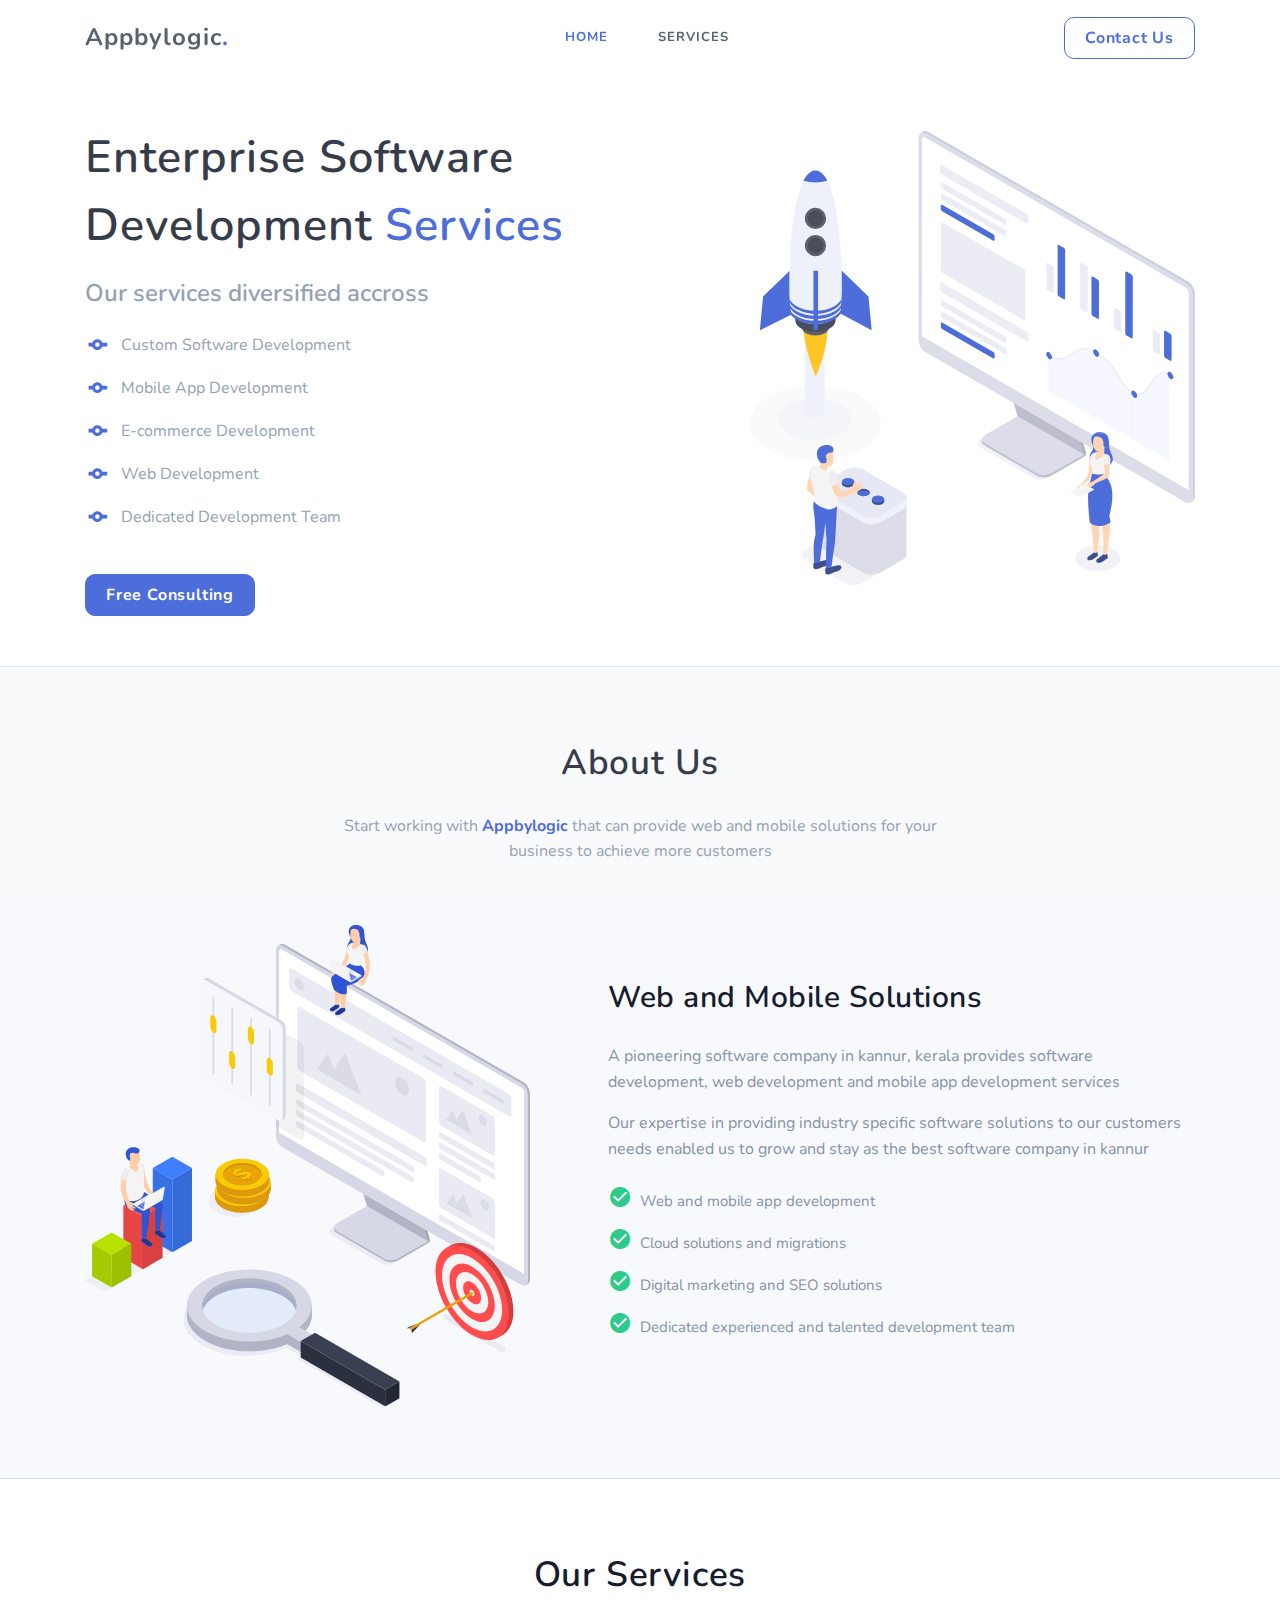
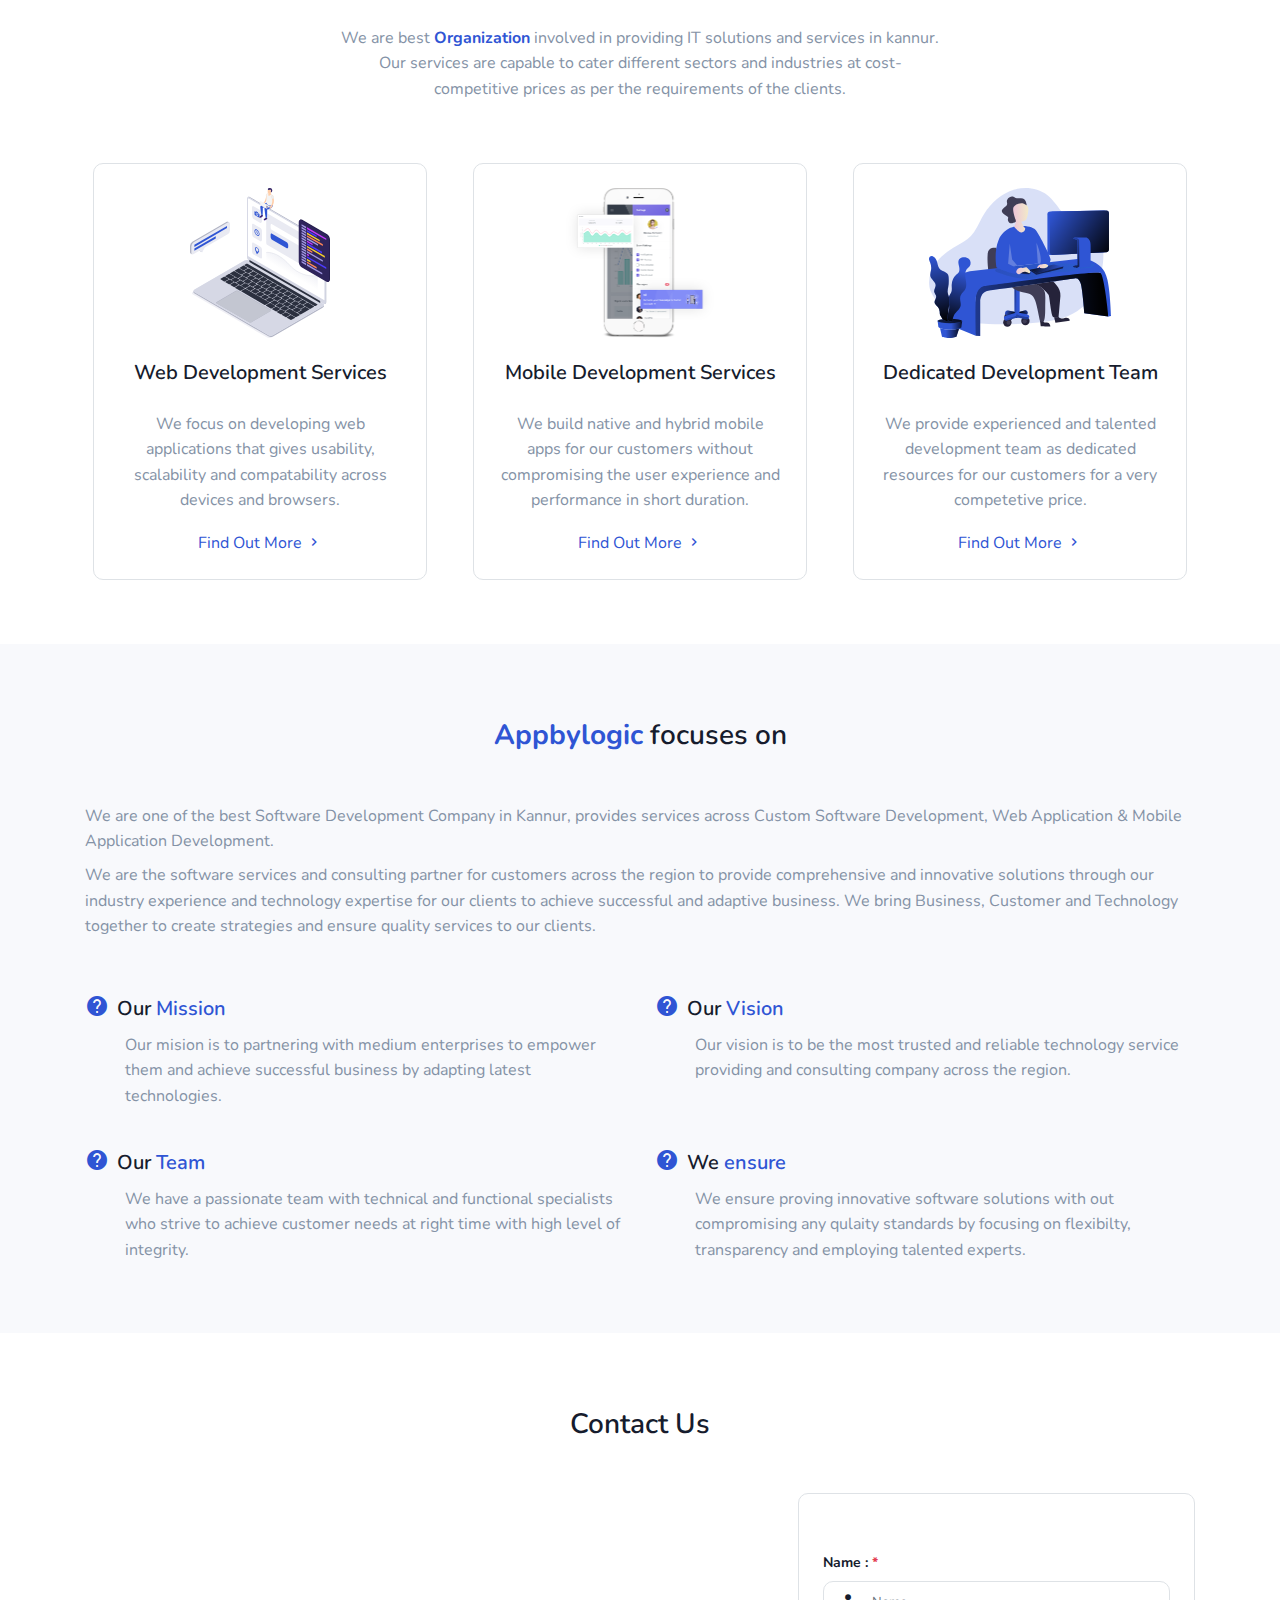
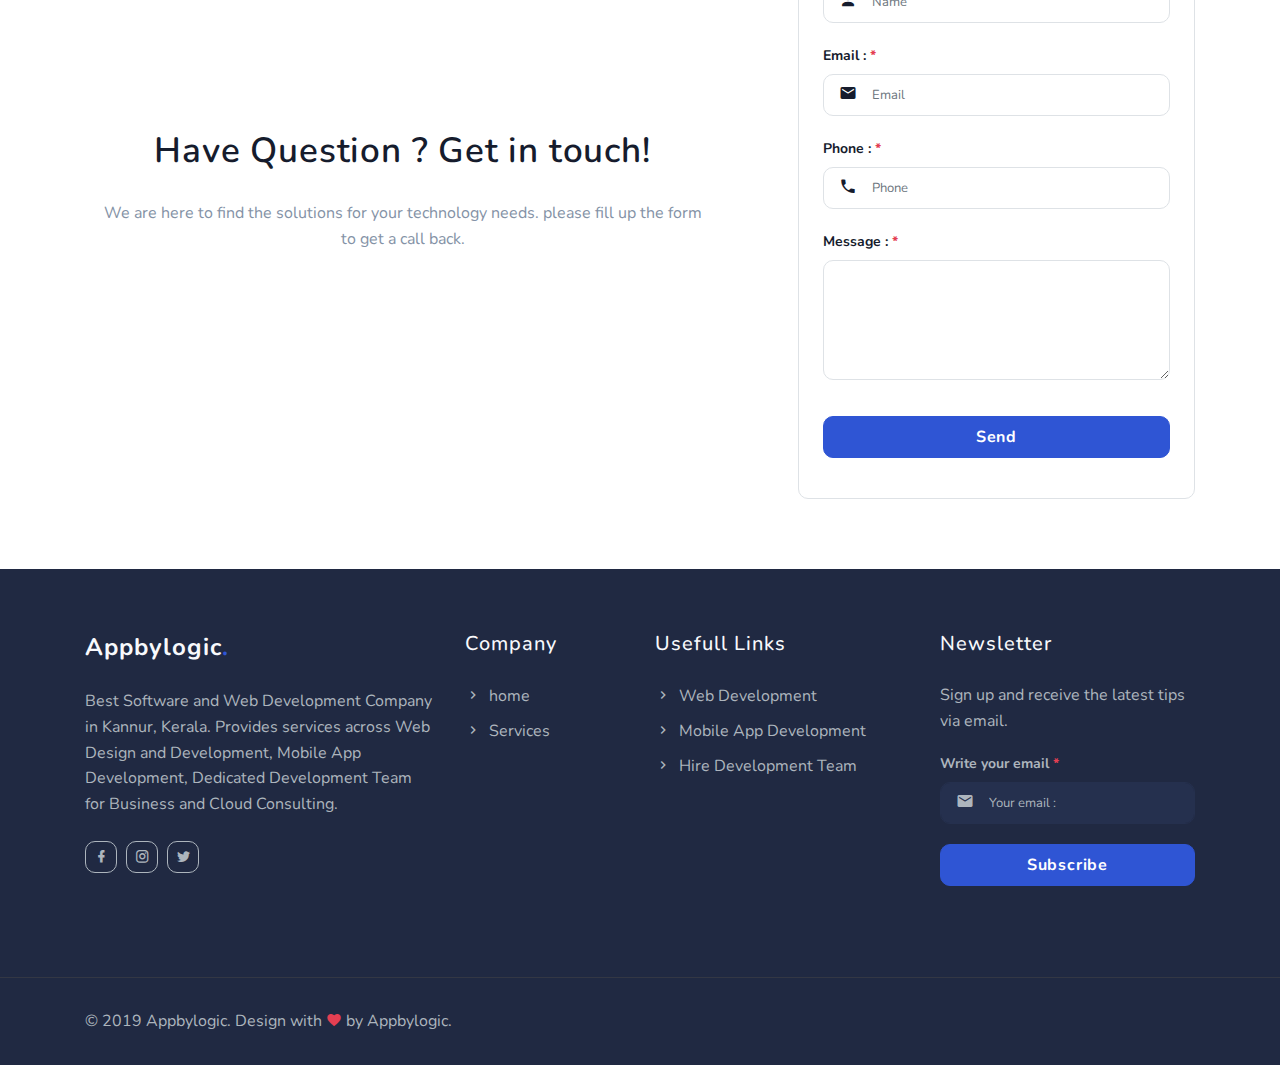
<file: index.html>
<!DOCTYPE html>
    <html lang="en">

<head>
        <meta charset="utf-8" />
        <title>Software company in Kannur, kerala | Web desiging company in kannur, kerala | Appbylogic</title>
        <meta name="viewport" content="width=device-width, initial-scale=1.0">
        <meta name="description" content="Appbylogic is the best Software company in kannur, kerala | Best Web desiging company in kannur, kerala | Provides Web and Mobile App development services in kannur, kerala" />
        <meta name="keywords" content="Software company in kannur kerala, Web desiging company in kannur kerala, Mobile App development in kannur kerala, website designing in kannur" />
        <meta content="Appbylogic" name="Appbylogic" />
        <!-- favicon -->
        <link rel="shortcut icon" href="images/favicon.ico">
        <!-- Bootstrap -->
        <link href="css/bootstrap.min.css" rel="stylesheet" type="text/css" />
        <!-- Icons -->
        <link href="css/materialdesignicons.min.css" rel="stylesheet" type="text/css" />
        <!-- Slider -->                 
        <!-- Main css --> 
        <link href="css/style.css" rel="stylesheet" type="text/css" />

    </head>

    <body>
        <!-- Loader -->
        <div id="preloader">
            <div id="status">
                <div class="spinner">
                    <div class="double-bounce1"></div>
                    <div class="double-bounce2"></div>
                </div>
            </div>
        </div>
        <!-- Loader -->
        
        <!-- Navbar STart -->
        <header id="topnav" class="defaultscroll sticky">
            <div class="container">
                <!-- Logo container-->
                <div>
                    <a class="logo" href="index.html">Appbylogic<span class="text-primary">.</span></a>
                </div>                 
                <div class="buy-button">
                    <a href="javascript:;" target="_blank" class="btn btn-primary-outline contact-btn">Contact Us</a>
                </div><!--end login button-->
                <!-- End Logo container-->
                <div class="menu-extras">
                    <div class="menu-item">
                        <!-- Mobile menu toggle-->
                        <a class="navbar-toggle">
                            <div class="lines">
                                <span></span>
                                <span></span>
                                <span></span>
                            </div>
                        </a>
                        <!-- End mobile menu toggle-->
                    </div>
                </div>
        
                <div id="navigation">
                    <!-- Navigation Menu-->   
                    <ul class="navigation-menu">
                        <li class="active"><a href="index.html">Home</a></li>
                        <li><a href="software-company-in-kannur.html">Services</a></li>
                        <!-- <li><a href="academy.html">Academy</a></li> -->
                    </ul><!--end navigation menu-->
                </div><!--end navigation-->
            </div><!--end container-->
        </header><!--end header-->
        <!-- Navbar End -->
        
        <!-- Hero Start -->
        <section class="bg-half-170 border-bottom" id="home">
            <div class="home-center">
                <div class="home-desc-center">
                    <div class="container">
                        <div class="row align-items-center">
                            <div class="col-lg-7 col-md-7">
                                <div class="title-heading mt-4">
                                    <h1 class="heading mb-3">Enterprise Software Development<span class="text-primary"> Services</span> </h1>
                                    <p class="h4 text-muted">Our services diversified accross </p>
                                    <ul class="text-muted list-unstyled">
                                    	<li><i class="mdi mdi-music-note-whole text-primary h3 mr-2"></i>Custom Software Development</li>
                                        <li><i class="mdi mdi-music-note-whole text-primary h3 mr-2"></i>Mobile App Development</li>
                                        <li><i class="mdi mdi-music-note-whole text-primary h3 mr-2"></i>E-commerce Development</li>
                                        <li><i class="mdi mdi-music-note-whole text-primary h3 mr-2"></i>Web Development</li>
                                        <li><i class="mdi mdi-music-note-whole text-primary h3 mr-2"></i>Dedicated Development Team</li>
                                    </ul>
                                    <div class="mt-4 pt-2">
                                        <a href="javascript:void(0)" class="btn btn-primary mt-2 mr-2 contact-btn">Free Consulting</a>
                                    </div>
                                </div>
                            </div><!--end col-->

                            <div class="col-lg-5 col-md-5 mt-4 pt-2 mt-sm-0 pt-sm-0">
                                <img src="images/illustrator/Startup_SVG.svg" alt="">
                            </div><!--end col-->
                        </div><!--end row-->
                    </div><!--end container--> 
                </div><!--end home desc center-->
            </div><!--end home center-->
        </section><!--end section-->
        <!-- Hero End -->

        <!-- How It Work Start -->
        <section class="section bg-light border-bottom">
            <div class="container">
                <div class="row justify-content-center">
                    <div class="col-12 text-center">
                        <div class="section-title mb-60">
                            <h4 class="main-title mb-4">About Us</h4>
                            <p class="text-muted para-desc mb-0 mx-auto">Start working with <span class="text-primary font-weight-bold">Appbylogic</span> that can provide web and mobile solutions for your business to achieve more customers</p>
                        </div>
                    </div><!--end col-->
                </div><!--end row-->

                <div class="row align-items-center">
                    <div class="col-lg-5 col-md-6">
                        <img src="images/illustrator/SEO_SVG.svg" alt="">
                    </div><!--end col-->

                    <div class="col-lg-7 col-md-6 mt-4 mt-sm-0 pt-2 pt-sm-0">
                        <div class="section-title ml-lg-5">
                            <h4 class="title mb-4">Web and Mobile Solutions</h4>
                            <p class="text-muted">A pioneering software company in kannur, kerala provides software development, web development and mobile app development services</p>
                            <p class="text-muted">Our expertise in providing industry specific software solutions to our customers needs enabled us to grow and stay as the best software company in kannur</p>
                            <ul class="list-unstyled feature-list text-muted">
                                <li><i class="mdi mdi-checkbox-marked-circle text-success h4 mr-2"></i>Web and mobile app development</li>
                                <li><i class="mdi mdi-checkbox-marked-circle text-success h4 mr-2"></i>Cloud solutions and migrations</li>
                                <li><i class="mdi mdi-checkbox-marked-circle text-success h4 mr-2"></i>Digital marketing and SEO solutions</li>
                                <li><i class="mdi mdi-checkbox-marked-circle text-success h4 mr-2"></i>Dedicated experienced and talented development team</li>
                            </ul>
<!--                             <a href="javascript:void(0)" class="mt-3 text-primary">Find Out More <i class="mdi mdi-chevron-right"></i></a> -->
                        </div>
                    </div><!--end col-->
                </div><!--end row-->
            </div><!--end container-->
        </section><!--end section-->
        <!-- How It Work End -->

        <!-- Testi Start -->
        <section class="section pb-0">
            <div class="container">
                <div class="row justify-content-center">
                    <div class="col-12 text-center">
                        <div class="section-title mb-60">
                            <h4 class="main-title mb-4">Our Services</h4>
                            <p class="text-muted para-desc mx-auto mb-0">We are best<span class="text-primary font-weight-bold"> Organization </span> involved in providing IT solutions and services in kannur. Our services are capable to cater different sectors and industries at cost-competitive prices as per the requirements of the clients.</p>
                        </div>
                    </div><!--end col-->
                </div><!--end row-->

                <div class="row our-services">
                    <div class="col-md-4 mb-3">
                        <div class="customer-testi mr-2 ml-2 text-center p-4 rounded border">
                            <img src="images/app_development.svg" alt="Web development in kannur">
                            <h5>Web Development Services</h5>
                            <p class="text-muted mt-4">We focus on developing web applications that gives usability, scalability and compatability across devices and browsers.</p>
                            <a href="javascript:void(0)" class="mt-3 text-primary">Find Out More <i class="mdi mdi-chevron-right"></i></a>
                        </div>
                    </div>
                    <div class="col-md-4 mb-3">
                        <div class="customer-testi mr-2 ml-2 text-center p-4 rounded border">
                            <img src="images/mobile_development.png" alt="Mobile app development in kannur">
                            <h5>Mobile Development Services</h5>
                            <p class="text-muted mt-4">We build native and hybrid mobile apps for our customers without compromising the user experience and performance in short duration.</p>
                            <a href="javascript:void(0)" class="mt-3 text-primary">Find Out More <i class="mdi mdi-chevron-right"></i></a>
                        </div>
                    </div>
                    <div class="col-md-4 mb-3">
                        <div class="customer-testi mr-2 ml-2 text-center p-4 rounded border">
                            <img src="images/team.svg" alt="Software team in kannur">
                            <h5>Dedicated Development Team</h5>
                            <p class="text-muted mt-4">We provide experienced and talented development team as dedicated resources for our customers for a very competetive price.</p>
                            <a href="javascript:void(0)" class="mt-3 text-primary">Find Out More <i class="mdi mdi-chevron-right"></i></a>
                        </div>
                    </div><!--end col-->
                </div><!--end row-->
            </div><!--end container-->
        </section><!--end section-->
        <!-- Testi End -->

        <!-- FAQ n Contact Start -->
        <section class="section mt-5 bg-light">
            <div class="container">
                <h3 class="main-title mb-5 text-center"><span class="text-primary font-weight-bold">Appbylogic</span> focuses on</h3>
                <p class="text-muted mb-2">We are one of the best Software Development Company in Kannur, provides services across Custom Software Development, Web Application & Mobile Application Development.</p>
                <p class="text-muted mb-5">We are the software services and consulting partner for customers across the region to provide comprehensive and innovative solutions through our industry experience and technology expertise for our clients to achieve successful and adaptive business. We bring Business, Customer and Technology together to create strategies and ensure quality services to our clients.</p>
                <div class="row">
                    <div class="col-md-6 col-12">
                        <div class="faq-container">
                            <h4 class="question"><i class="mdi mdi-help-circle text-primary mr-2 h4"></i>Our <span class="text-primary">Mission</span></h4>
                            <p class="answer text-muted ml-lg-4 pl-lg-3 mb-0">Our mision is to partnering with medium enterprises to empower them and achieve successful business by adapting latest technologies.</p>
                        </div>
                    </div><!--end col-->
                    
                    <div class="col-md-6 col-12 mt-4 mt-sm-0 pt-2 pt-sm-0">
                        <div class="faq-container">
                            <h4 class="question"><i class="mdi mdi-help-circle text-primary mr-2 h4"></i>Our <span class="text-primary">Vision</span></h4>
                            <p class="answer text-muted ml-lg-4 pl-lg-3 mb-0">Our vision is to be the most trusted and reliable technology service providing and consulting company across the region.</p>
                        </div>
                    </div><!--end col-->
                    
                    <div class="col-md-6 col-12 mt-4 pt-2">
                        <div class="faq-container">
                            <h4 class="question"><i class="mdi mdi-help-circle text-primary mr-2 h4"></i>Our <span class="text-primary">Team</span></h4>
                            <p class="answer text-muted ml-lg-4 pl-lg-3 mb-0">We have a passionate team with technical and functional specialists who strive to achieve customer needs at right time with high level of integrity.</p>
                        </div>
                    </div><!--end col-->
                    
                    <div class="col-md-6 col-12 mt-4 pt-2">
                        <div class="faq-container">
                            <h4 class="question"><i class="mdi mdi-help-circle text-primary mr-2 h4"></i>We <span class="text-primary">ensure</span></h4>
                            <p class="answer text-muted ml-lg-4 pl-lg-3 mb-0">We ensure proving innovative software solutions with out compromising any qulaity standards by focusing on flexibilty, transparency and employing talented experts.</p>
                        </div>
                    </div><!--end col-->
                </div><!--end row-->
            </div><!--end container-->
        </section><!--end section-->
        <!-- FAQ n Contact End -->

        <section class="section" id="contact-form-section">
            <div class="container mt-60">
                <h3 class="main-title mb-5 text-center">Contact Us</h3>
                <div class="row align-items-center">
                    <div class="col-lg-7 col-md-6 order-2 order-md-1 mt-4 mt-sm-0 pt-2 pt-sm-0">
                        <div class="col-12 text-center">
                        <div class="section-title">
                            <h4 class="main-title mb-4">Have Question ? Get in touch!</h4>
                            <p class="text-muted para-desc mx-auto">We are here to find the solutions for your technology needs. please fill up the form to get a call back.</p>
                        </div>
                    </div><!--end col-->
                    </div><!--end col-->

                    <div class="col-lg-5 col-md-6 order-1 order-md-2">
                        <div class="p-4 rounded bg-white feature-form border ml-lg-5">

                            <div class="content mt-4 pt-2">
                                <form action="#" method="post" name="contact-form" id="contact-form">
                                    <div class="row">
                                        <div class="col-lg-12">
                                            <div class="form-group position-relative">
                                                <label>Name : <span class="text-danger">*</span></label>
                                                <i class="mdi mdi-account ml-3 icons"></i>
                                                <input type="text" class="form-control pl-5" placeholder="Name" name="name" required="">
                                            </div>
                                        </div><!--end col-->

                                        <div class="col-lg-12">
                                            <div class="form-group position-relative">
                                                <label>Email : <span class="text-danger">*</span></label>
                                                <i class="mdi mdi-email ml-3 icons"></i>
                                                <input type="email" class="form-control pl-5" placeholder="Email" name="email" required="">
                                            </div>
                                        </div><!--end col-->

                                        <div class="col-lg-12">
                                            <div class="form-group position-relative">
                                                <label>Phone : <span class="text-danger">*</span></label>
                                                <i class="mdi mdi-phone ml-3 icons"></i>
                                                <input type="text" class="form-control pl-5" placeholder="Phone" name="phone" required="">
                                            </div>
                                        </div><!--end col-->

                                        <div class="col-lg-12">
                                            <div class="form-group position-relative">
                                                <label>Message : <span class="text-danger">*</span></label>
                                                <textarea class="form-control" name="message" required=""></textarea>
                                            </div>
                                        </div><!--end col-->

                                        <div class="col-lg-12 mt-3 mb-0">
                                            <button class="btn btn-primary w-100" name="contact-submit-btn" type="submit" id="contact-submit-btn"> Send</button>
                                            <p id="form-send-message" class="mt-2 text-primary text-center"></p>
                                        </div><!--end col-->
                                    </div>
                                </form>                                    
                            </div>
                        </div>
                    </div><!--end col-->
                </div><!--end row-->
            </div><!--end container-->
        </section>

        <!-- Footer Start -->
        <footer class="footer">
            <div class="container">
                <div class="row">
                    <div class="col-lg-4 col-12 mb-0 mb-md-4 pb-0 pb-md-2">
                        <a class="logo-footer" href="#">Appbylogic<span class="text-primary">.</span></a>
                        <p class="mt-4">Best Software and Web Development Company in Kannur, Kerala. Provides services across Web Design and Development, Mobile App Development, Dedicated Development Team for Business and Cloud Consulting.</p>
                        <ul class="list-unstyled social-icon social mb-0 mt-4">
                            <li class="list-inline-item"><a href="javascript:void(0)" class="rounded"><i class="mdi mdi-facebook" title="Facebook"></i></a></li>
                            <li class="list-inline-item"><a href="javascript:void(0)" class="rounded"><i class="mdi mdi-instagram" title="Instagram"></i></a></li>
                            <li class="list-inline-item"><a href="javascript:void(0)" class="rounded"><i class="mdi mdi-twitter" title="Twitter"></i></a></li>
                        </ul><!--end icon-->
                    </div><!--end col-->
                    
                    <div class="col-lg-2 col-md-4 col-12 mt-4 mt-sm-0 pt-2 pt-sm-0">
                        <h4 class="text-light footer-head">Company</h4>
                        <ul class="list-unstyled footer-list mt-4">
                            <li><a href="index.html" class="text-foot"><i class="mdi mdi-chevron-right mr-1"></i> home</a></li>
                            <li><a href="services.html" class="text-foot"><i class="mdi mdi-chevron-right mr-1"></i> Services</a></li>
                            <!-- <li><a href="services.html" class="text-foot"><i class="mdi mdi-chevron-right mr-1"></i> Academy</a></li> -->
                        </ul>
                    </div><!--end col-->
                    
                    <div class="col-lg-3 col-md-4 col-12 mt-4 mt-sm-0 pt-2 pt-sm-0">
                        <h4 class="text-light footer-head">Usefull Links</h4>
                        <ul class="list-unstyled footer-list mt-4">
                            <li><a href="services.html" class="text-foot"><i class="mdi mdi-chevron-right mr-1"></i> Web Development</a></li>
                            <li><a href="services.html" class="text-foot"><i class="mdi mdi-chevron-right mr-1"></i> Mobile App Development</a></li>
                            <li><a href="services.html" class="text-foot"><i class="mdi mdi-chevron-right mr-1"></i> Hire Development Team</a></li>
                        </ul>
                    </div><!--end col-->

                    <div class="col-lg-3 col-md-4 col-12 mt-4 mt-sm-0 pt-2 pt-sm-0">
                        <h4 class="text-light footer-head">Newsletter</h4>
                        <p class="mt-4">Sign up and receive the latest tips via email.</p>
                        <form>
                            <div class="row">
                                <div class="col-lg-12">
                                    <div class="foot-subscribe form-group position-relative">
                                        <label>Write your email <span class="text-danger">*</span></label>
                                        <i class="mdi mdi-email ml-3 icons"></i>
                                        <input type="email" name="email" id="emailsubscribe" class="form-control pl-5 rounded" placeholder="Your email : " required>
                                    </div>
                                </div>
                                <div class="col-lg-12">
                                    <input type="submit" id="submitsubscribe" name="send" class="btn btn-primary w-100" value="Subscribe">
                                </div>
                            </div>
                        </form>
                    </div><!--end col-->
                </div><!--end row-->
            </div><!--end container-->
        </footer><!--end footer-->
        <hr>
        <footer class="footer footer-bar">
            <div class="container text-center">
                <div class="row align-items-center">
                    <div class="col-sm-6">
                        <div class="text-sm-left">
                            <p class="mb-0">© 2019 Appbylogic. Design with <i class="mdi mdi-heart text-danger"></i> by Appbylogic.</p>
                        </div>
                    </div>
                </div>
            </div><!--end container-->
        </footer><!--end footer-->
        <!-- Footer End -->

        <!-- Back to top -->
        <a href="#" class="back-to-top rounded text-center" id="back-to-top"> 
            <i class="mdi mdi-chevron-up d-block"> </i> 
        </a>
        <!-- Back to top -->

        <!-- javascript -->
        <script src="js/jquery.min.js"></script>
        <script src="js/bootstrap.bundle.min.js"></script>
        <script src="js/app.js"></script>
    </body>
</html>
</file>
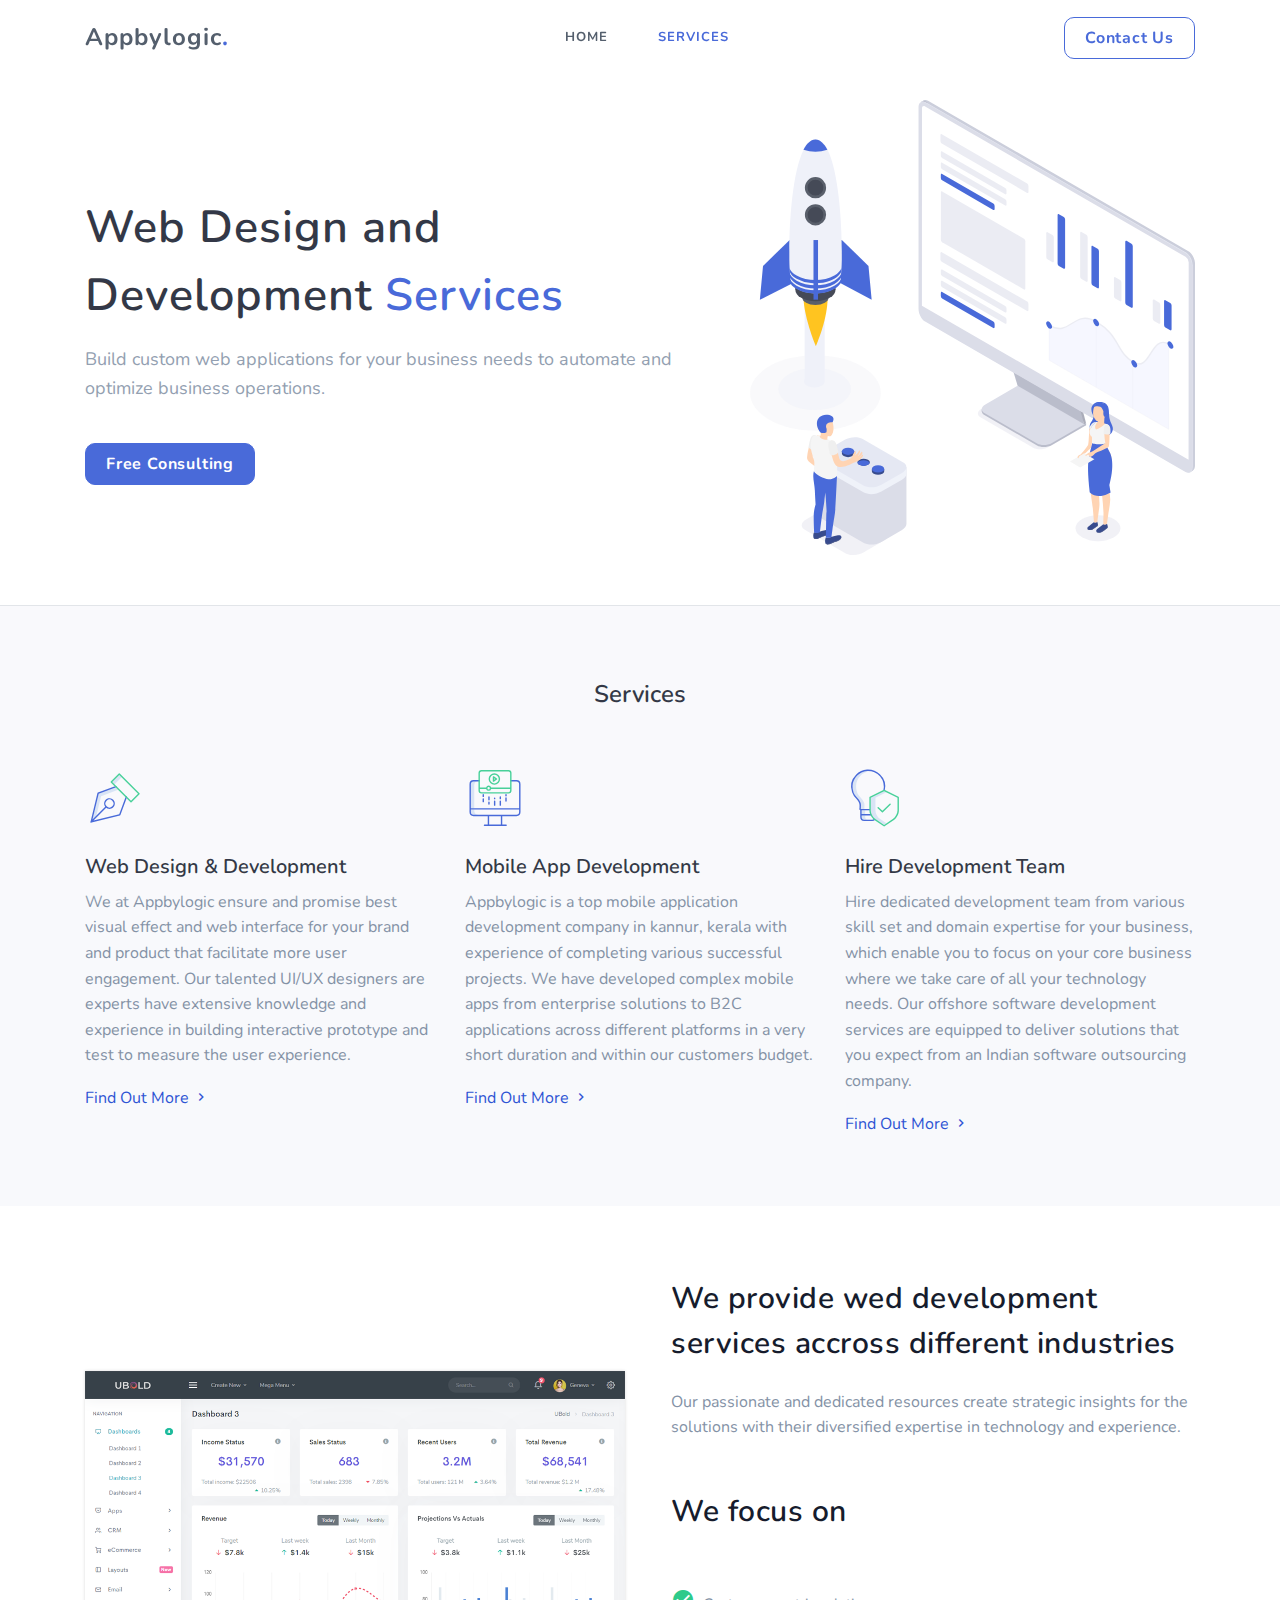
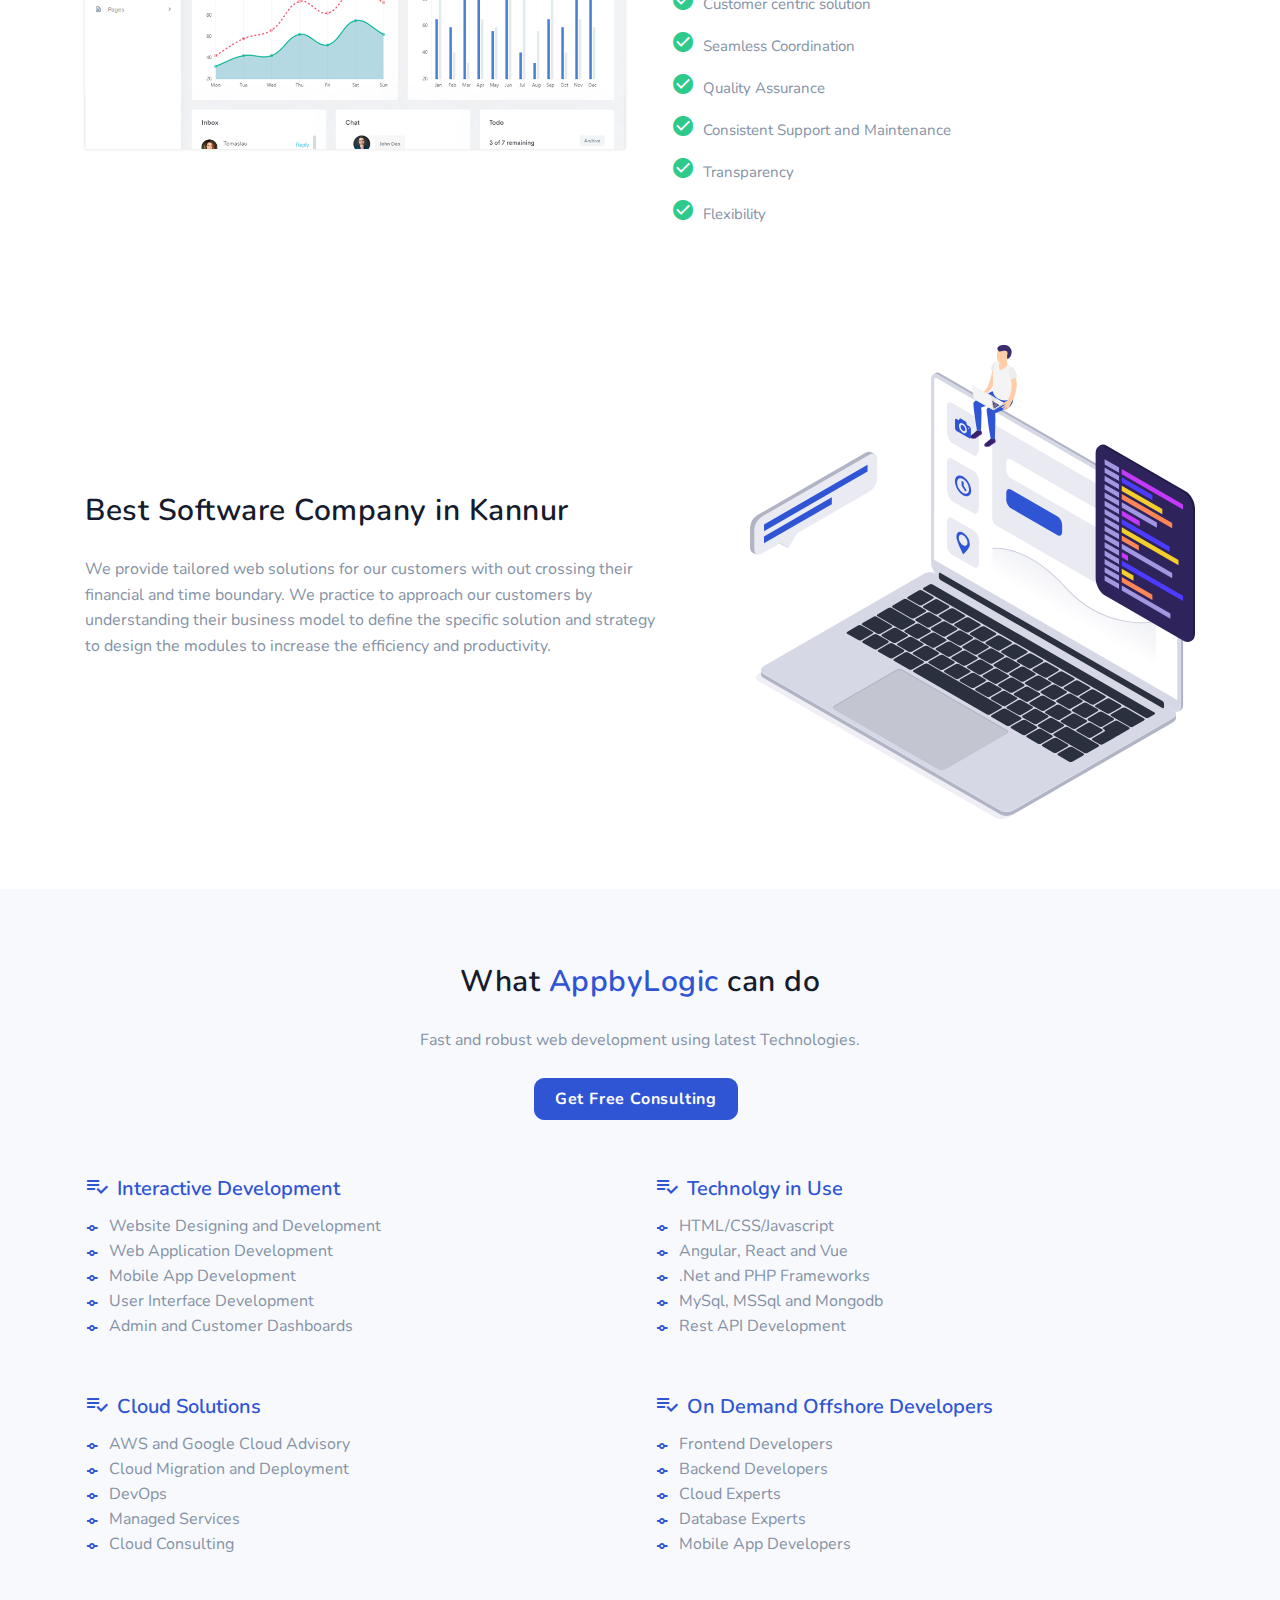
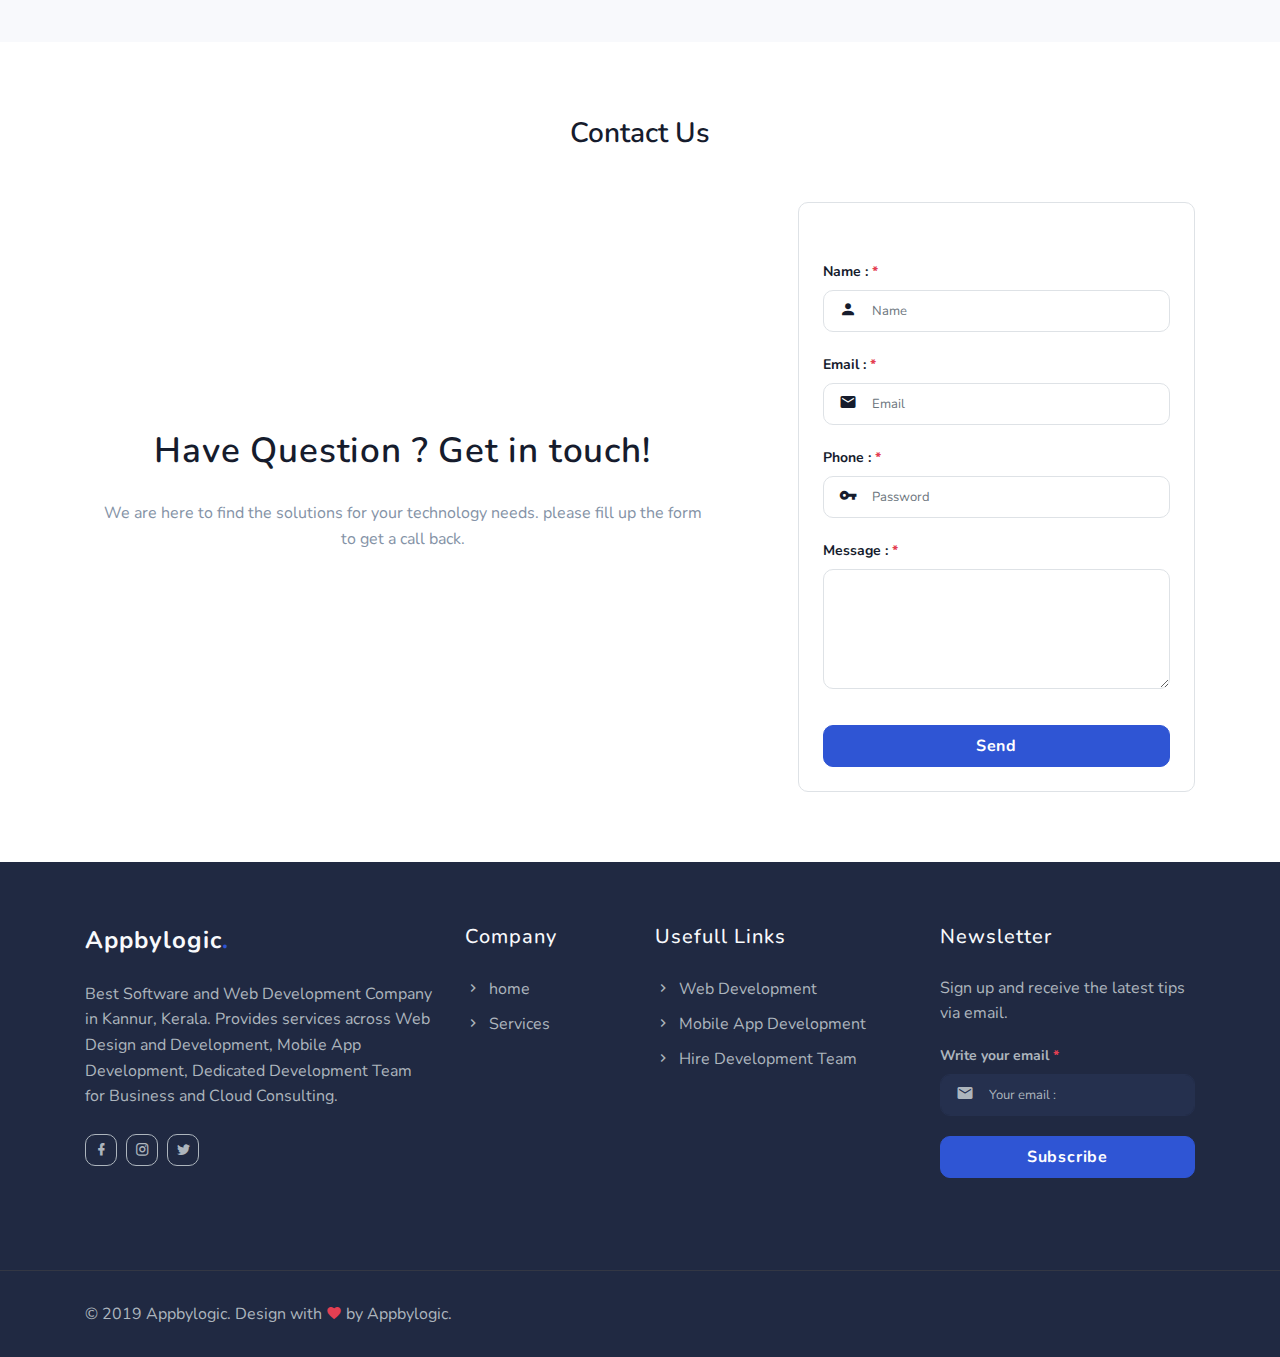
<file: services.html>
<!DOCTYPE html>
    <html lang="en">
<head>
        <meta charset="utf-8" />
        <title>Web Development company in Kannur, kerala | Mobile App Development in kannur, kerala | Appbylogic</title>
        <meta name="viewport" content="width=device-width, initial-scale=1.0">
        <meta name="description" content="Appbylogic is the best Web Development company in Kannur, kerala | Best Mobile App Development in kannur, kerala | Provides Web and Mobile App development services in kannur, kerala" />
        <meta name="keywords" content="Software company in kannur kerala, Web development company in kannur kerala, Mobile App development in kannur kerala, website designing in kannur" />
        <meta content="Appbylogic" name="Appbylogic" />
        <!-- favicon -->
        <link rel="shortcut icon" href="images/favicon.ico">
        <!-- Bootstrap -->
        <link href="css/bootstrap.min.css" rel="stylesheet" type="text/css" />
        <!-- Icons -->
        <link href="css/materialdesignicons.min.css" rel="stylesheet" type="text/css" />
        <!-- Slider -->               
        <!-- Main css -->
        <link href="css/style.css" rel="stylesheet" type="text/css" />

    </head>

    <body>
        <!-- Loader -->
        <div id="preloader">
            <div id="status">
                <div class="spinner">
                    <div class="double-bounce1"></div>
                    <div class="double-bounce2"></div>
                </div>
            </div>
        </div>
        <!-- Loader -->
        
        <!-- Navbar STart -->
        <header id="topnav" class="defaultscroll sticky">
            <div class="container">
                <!-- Logo container-->
                <div>
                    <a class="logo" href="index.html">Appbylogic<span class="text-primary">.</span></a>
                </div>                 
                <div class="buy-button">
                    <a href="javascript:;" target="_blank" class="btn btn-primary-outline" id="header-contact-btn">Contact Us</a>
                </div><!--end login button-->
                <!-- End Logo container-->
                <div class="menu-extras">
                    <div class="menu-item">
                        <!-- Mobile menu toggle-->
                        <a class="navbar-toggle">
                            <div class="lines">
                                <span></span>
                                <span></span>
                                <span></span>
                            </div>
                        </a>
                        <!-- End mobile menu toggle-->
                    </div>
                </div>
        
                <div id="navigation">
                    <!-- Navigation Menu-->   
                    <ul class="navigation-menu">
                        <li><a href="index.html">Home</a></li>
                        <li class="active"><a href="#">Services</a></li>
                        <!-- <li><a href="academy.html">Academy</a></li> -->
                    </ul><!--end navigation menu-->
                </div><!--end navigation-->
            </div><!--end container-->
        </header><!--end header-->
        <!-- Navbar End -->

        <!-- Hero Start -->
        <section class="bg-half-170 border-bottom" id="home">
            <div class="home-center">
                <div class="home-desc-center">
                    <div class="container">
                        <div class="row align-items-center">
                            <div class="col-lg-7 col-md-7">
                                <div class="title-heading mt-4">
                                    <h1 class="heading mb-3">Web Design and Development<span class="text-primary"> Services</span> </h1>
                                    <p class="para-desc text-muted">Build custom web applications for your business needs to automate and optimize business operations.</p>
                                    <div class="mt-4 pt-2">
                                        <a href="javascript:void(0)" class="btn btn-primary mt-2 mr-2">Free Consulting</a>
                                    </div>
                                </div>
                            </div><!--end col-->

                            <div class="col-lg-5 col-md-5 mt-4 pt-2 mt-sm-0 pt-sm-0">
                                <img src="images/illustrator/Startup_SVG.svg" alt="">
                            </div><!--end col-->
                        </div><!--end row-->
                    </div><!--end container--> 
                </div><!--end home desc center-->
            </div><!--end home center-->
        </section><!--end section-->
        <!-- Hero End -->

        <!-- Feature Start -->
        <section class="section bg-light">
            <div class="container">
                <h4 class="title text-center"> Services </h4>
                <div class="row">
                    <div class="col-md-4 col-12">
                        <div class="features mt-5">
                            <div class="image position-relative d-inline-block">
                                <img src="images/icon/pen.svg" alt="">
                            </div>

                            <div class="content mt-4">
                                <h4 class="title-2">Web Design & Development</h4>
                                <p class="text-muted mb-0">We at Appbylogic ensure and promise best visual effect and web interface for your brand and product that facilitate more user engagement. Our talented UI/UX designers are experts have extensive knowledge and experience in building interactive prototype and test to measure the user experience.</p>
                            </div>
                            <div class="mt-3">
                                <a href="javascript:void(0)" class=" text-primary">Find Out More <i class="mdi mdi-chevron-right"></i></a>
                            </div>
                        </div>
                    </div><!--end col-->
                    
                    <div class="col-md-4 col-12 mt-5">
                        <div class="features">
                            <div class="image position-relative d-inline-block">
                                <img src="images/icon/video.svg" alt="">
                            </div>

                            <div class="content mt-4">
                                <h4 class="title-2">Mobile App Development</h4>
                                <p class="text-muted mb-0">Appbylogic is a top mobile application development company in kannur, kerala with experience of completing various successful projects. We have developed complex mobile apps from enterprise solutions to B2C applications across different platforms in a very short duration and within our customers budget.</p>
                            </div>
                            <div class="mt-3">
                                <a href="javascript:void(0)" class=" text-primary">Find Out More <i class="mdi mdi-chevron-right"></i></a>
                            </div>
                        </div>
                    </div><!--end col-->
                    
                    <div class="col-md-4 col-12 mt-5">
                        <div class="features">
                            <div class="image position-relative d-inline-block">
                                <img src="images/icon/intellectual.svg" alt="">
                            </div>

                            <div class="content mt-4">
                                <h4 class="title-2">Hire Development Team</h4>
                                <p class="text-muted mb-0">Hire dedicated development team from various skill set and domain expertise for your business, which enable you to focus on your core business where we take care of all your technology needs. Our offshore software development services are equipped to deliver solutions that you expect from an Indian software outsourcing company.</p>
                            </div>
                            <div class="mt-3">
                                <a href="javascript:void(0)" class=" text-primary">Find Out More <i class="mdi mdi-chevron-right"></i></a>
                            </div>
                        </div>
                    </div><!--end col-->

                </div><!--end row-->
            </div><!--end container-->
        </section><!--end section-->
        <!-- Feature Start -->

        <section class="section">
            <div class="container">

                <div class="row align-items-center">
                    <div class="col-lg-6 col-md-6">
                        <img src="images/saas/1.png" class="img-fluid shadow" alt="">
                    </div><!--end col-->

                    <div class="col-lg-6 col-md-6 mt-5 mt-sm-0 pt-5 pt-sm-0">
                        <div class="section-title ml-lg-3">
                            <h4 class="title mb-4">We provide wed development services accross different industries</h4>
                            <p class="text-muted">Our passionate and dedicated resources create strategic insights for the solutions with their diversified expertise in technology and experience.</p>

                            <h4 class="mt-5 mb-5 title">We focus on </h4>
                            <ul class="list-unstyled feature-list text-muted">
                                <li><i class="mdi mdi-checkbox-marked-circle text-success h4 mr-2"></i>Customer centric solution</li>
                                <li><i class="mdi mdi-checkbox-marked-circle text-success h4 mr-2"></i>Seamless Coordination</li>
                                <li><i class="mdi mdi-checkbox-marked-circle text-success h4 mr-2"></i>Quality Assurance</li>
                                <li><i class="mdi mdi-checkbox-marked-circle text-success h4 mr-2"></i>Consistent Support and Maintenance</li>
                                <li><i class="mdi mdi-checkbox-marked-circle text-success h4 mr-2"></i>Transparency</li>
                                <li><i class="mdi mdi-checkbox-marked-circle text-success h4 mr-2"></i>Flexibility</li>
                            </ul>
                        </div>
                    </div><!--end col-->
                </div><!--end row-->
            </div><!--end container-->

            <div class="container mt-100 mt-60">
                <div class="row align-items-center">
                    <div class="col-lg-7 col-md-6 order-2 order-md-1 mt-4 mt-sm-0 pt-2 pt-sm-0">
                        <div class="section-title mr-lg-5">
                            <h4 class="title mb-4">Best Software Company in Kannur</h4>
                            <p class="text-muted">We provide tailored web solutions for our customers with out crossing their financial and time boundary. We practice to approach our customers by understanding their business model to define the specific solution and strategy to design the modules to increase the efficiency and productivity.</p>
                        </div>
                    </div><!--end col-->

                    <div class="col-lg-5 col-md-6 order-1 order-md-2">
                        <img src="images//app_development.svg" alt="software company in kannur">
                    </div><!--end col-->
                </div><!--end row-->
            </div><!--end container-->
            
            <div class="container-fluid">
                <div class="row">
                    <div class="home-shape-bottom">
                        <img src="images/shapes/curve-white.png" alt="" class="img-fluid mx-auto d-block">
                    </div> 
                </div><!--end row-->
            </div> <!-- END CONTAINER -->
        </section>

        <!-- Project Start -->
        <section class="section bg-light">            
            <div class="container">
                <div class="row justify-content-center">
                    <div class="col-12 text-center">
                        <div class="section-title">
                            <h4 class="title mb-4">What <span class="text-primary">AppbyLogic</span> can do</h4>
                            <p class="text-muted para-desc mx-auto mb-0">Fast and robust web development using latest Technologies.</p>
                        
                            <div class="mt-3">
                                <a href="javascript:void(0)" class="btn btn-primary mt-2 mr-2">Get Free Consulting</a>
                            </div>
                        </div>
                    </div><!--end col-->
                </div><!--end row-->
                <div class="row mt-5">
                    <div class="col-md-6 col-12 text">
                        <div class="faq-container">
                            <h4 class="question"><i class="mdi mdi-playlist-check text-primary mr-2 h4"></i><span class="text-primary">Interactive Development</span></h4>
                            <p class="answer text-muted ml-lg-4 pl-lg-3 mb-0">
                                <ul class="text-muted list-unstyled">
                                    <li><i class="mdi mdi-music-note-whole text-primary mr-2"></i>Website Designing and Development</li>
                                    <li><i class="mdi mdi-music-note-whole text-primary mr-2"></i>Web Application Development</li>
                                    <li><i class="mdi mdi-music-note-whole text-primary mr-2"></i>Mobile App Development</li>
                                    <li><i class="mdi mdi-music-note-whole text-primary mr-2"></i>User Interface Development</li>
                                    <li><i class="mdi mdi-music-note-whole text-primary mr-2"></i>Admin and Customer Dashboards</li>
                                </ul>
                            </p>
                        </div>
                    </div><!--end col-->
                    
                    <div class="col-md-6 col-12 mt-4 mt-sm-0 pt-2 pt-sm-0">
                        <div class="faq-container">
                            <h4 class="question"><i class="mdi mdi-playlist-check text-primary mr-2 h4"></i><span class="text-primary">Technolgy in Use</span></h4>
                            <p class="answer text-muted ml-lg-4 pl-lg-3 mb-0">
                                <ul class="text-muted list-unstyled">
                                    <li><i class="mdi mdi-music-note-whole text-primary mr-2"></i>HTML/CSS/Javascript</li>
                                    <li><i class="mdi mdi-music-note-whole text-primary mr-2"></i>Angular, React and Vue</li>
                                    <li><i class="mdi mdi-music-note-whole text-primary mr-2"></i>.Net and PHP Frameworks</li>
                                    <li><i class="mdi mdi-music-note-whole text-primary mr-2"></i>MySql, MSSql and Mongodb</li>
                                    <li><i class="mdi mdi-music-note-whole text-primary mr-2"></i>Rest API Development</li>
                                </ul>
                            </p>
                        </div>
                    </div><!--end col-->
                    
                    <div class="col-md-6 col-12 mt-4 pt-2">
                        <div class="faq-container">
                            <h4 class="question"><i class="mdi mdi-playlist-check text-primary mr-2 h4"></i><span class="text-primary">Cloud Solutions</span></h4>
                            <p class="answer text-muted ml-lg-4 pl-lg-3 mb-0">
                                <ul class="text-muted list-unstyled">
                                    <li><i class="mdi mdi-music-note-whole text-primary mr-2"></i>AWS and Google Cloud Advisory</li>
                                    <li><i class="mdi mdi-music-note-whole text-primary mr-2"></i>Cloud Migration and Deployment</li>
                                    <li><i class="mdi mdi-music-note-whole text-primary mr-2"></i>DevOps</li>
                                    <li><i class="mdi mdi-music-note-whole text-primary mr-2"></i>Managed Services</li>
                                    <li><i class="mdi mdi-music-note-whole text-primary mr-2"></i>Cloud Consulting</li>
                                </ul>
                            </p>
                        </div>
                    </div><!--end col-->
                    
                    <div class="col-md-6 col-12 mt-4 pt-2">
                        <div class="faq-container">
                            <h4 class="question"><i class="mdi mdi-playlist-check text-primary mr-2 h4"></i><span class="text-primary">On Demand Offshore Developers</span></h4>
                            <p class="answer text-muted ml-lg-4 pl-lg-3 mb-0">
                                <ul class="text-muted list-unstyled">
                                    <li><i class="mdi mdi-music-note-whole text-primary mr-2"></i>Frontend Developers</li>
                                    <li><i class="mdi mdi-music-note-whole text-primary mr-2"></i>Backend Developers</li>
                                    <li><i class="mdi mdi-music-note-whole text-primary mr-2"></i>Cloud Experts</li>
                                    <li><i class="mdi mdi-music-note-whole text-primary mr-2"></i>Database Experts</li>
                                    <li><i class="mdi mdi-music-note-whole text-primary mr-2"></i>Mobile App Developers</li>
                                </ul>
                            </p>
                        </div>
                    </div><!--end col-->
                </div><!--end row-->
            </div><!--end container-->
        </section><!--end section-->
        <!-- Project End -->

        <section class="section" id="contact-form">
            <div class="container mt-60">
                <h3 class="main-title mb-5 text-center">Contact Us</h3>
                <div class="row align-items-center">
                    <div class="col-lg-7 col-md-6 order-2 order-md-1 mt-4 mt-sm-0 pt-2 pt-sm-0">
                        <div class="col-12 text-center">
                        <div class="section-title">
                            <h4 class="main-title mb-4">Have Question ? Get in touch!</h4>
                            <p class="text-muted para-desc mx-auto">We are here to find the solutions for your technology needs. please fill up the form to get a call back.</p>
                        </div>
                    </div><!--end col-->
                    </div><!--end col-->

                    <div class="col-lg-5 col-md-6 order-1 order-md-2">
                        <div class="p-4 rounded bg-white feature-form border ml-lg-5">
                            <!-- <img src="images/illustrator/Mobile_notification_SVG.svg" alt=""> -->

                            <div class="content mt-4 pt-2">
                                <form>
                                    <div class="row">
                                        <div class="col-lg-12">
                                            <div class="form-group position-relative">
                                                <label>Name : <span class="text-danger">*</span></label>
                                                <i class="mdi mdi-account ml-3 icons"></i>
                                                <input type="text" class="form-control pl-5" placeholder="Name" name="name" required="">
                                            </div>
                                        </div><!--end col-->

                                        <div class="col-lg-12">
                                            <div class="form-group position-relative">
                                                <label>Email : <span class="text-danger">*</span></label>
                                                <i class="mdi mdi-email ml-3 icons"></i>
                                                <input type="email" class="form-control pl-5" placeholder="Email" name="email" required="">
                                            </div>
                                        </div><!--end col-->

                                        <div class="col-lg-12">
                                            <div class="form-group position-relative">
                                                <label>Phone : <span class="text-danger">*</span></label>
                                                <i class="mdi mdi-key ml-3 icons"></i>
                                                <input type="password" class="form-control pl-5" placeholder="Password" required="">
                                            </div>
                                        </div><!--end col-->

                                        <div class="col-lg-12">
                                            <div class="form-group position-relative">
                                                <label>Message : <span class="text-danger">*</span></label>
                                                <textarea class="form-control pl-5" required=""></textarea>
                                            </div>
                                        </div><!--end col-->

                                        <div class="col-lg-12 mt-3 mb-0">
                                            <button class="btn btn-primary w-100">Send</button>
                                        </div><!--end col-->
                                    </div>
                                </form>                                    
                            </div>
                        </div>
                    </div><!--end col-->
                </div><!--end row-->
            </div><!--end container-->
        </section>

        <!-- Footer Start -->
        <footer class="footer">
            <div class="container">
                <div class="row">
                    <div class="col-lg-4 col-12 mb-0 mb-md-4 pb-0 pb-md-2">
                        <a class="logo-footer" href="#">Appbylogic<span class="text-primary">.</span></a>
                        <p class="mt-4">Best Software and Web Development Company in Kannur, Kerala. Provides services across Web Design and Development, Mobile App Development, Dedicated Development Team for Business and Cloud Consulting.</p>
                        <ul class="list-unstyled social-icon social mb-0 mt-4">
                            <li class="list-inline-item"><a href="javascript:void(0)" class="rounded"><i class="mdi mdi-facebook" title="Facebook"></i></a></li>
                            <li class="list-inline-item"><a href="javascript:void(0)" class="rounded"><i class="mdi mdi-instagram" title="Instagram"></i></a></li>
                            <li class="list-inline-item"><a href="javascript:void(0)" class="rounded"><i class="mdi mdi-twitter" title="Twitter"></i></a></li>
                        </ul><!--end icon-->
                    </div><!--end col-->
                    
                    <div class="col-lg-2 col-md-4 col-12 mt-4 mt-sm-0 pt-2 pt-sm-0">
                        <h4 class="text-light footer-head">Company</h4>
                        <ul class="list-unstyled footer-list mt-4">
                            <li><a href="index.html" class="text-foot"><i class="mdi mdi-chevron-right mr-1"></i> home</a></li>
                            <li><a href="services.html" class="text-foot"><i class="mdi mdi-chevron-right mr-1"></i> Services</a></li>
                            <!-- <li><a href="services.html" class="text-foot"><i class="mdi mdi-chevron-right mr-1"></i> Academy</a></li> -->
                        </ul>
                    </div><!--end col-->
                    
                    <div class="col-lg-3 col-md-4 col-12 mt-4 mt-sm-0 pt-2 pt-sm-0">
                        <h4 class="text-light footer-head">Usefull Links</h4>
                        <ul class="list-unstyled footer-list mt-4">
                            <li><a href="services.html" class="text-foot"><i class="mdi mdi-chevron-right mr-1"></i> Web Development</a></li>
                            <li><a href="services.html" class="text-foot"><i class="mdi mdi-chevron-right mr-1"></i> Mobile App Development</a></li>
                            <li><a href="services.html" class="text-foot"><i class="mdi mdi-chevron-right mr-1"></i> Hire Development Team</a></li>
                        </ul>
                    </div><!--end col-->

                    <div class="col-lg-3 col-md-4 col-12 mt-4 mt-sm-0 pt-2 pt-sm-0">
                        <h4 class="text-light footer-head">Newsletter</h4>
                        <p class="mt-4">Sign up and receive the latest tips via email.</p>
                        <form>
                            <div class="row">
                                <div class="col-lg-12">
                                    <div class="foot-subscribe form-group position-relative">
                                        <label>Write your email <span class="text-danger">*</span></label>
                                        <i class="mdi mdi-email ml-3 icons"></i>
                                        <input type="email" name="email" id="emailsubscribe" class="form-control pl-5 rounded" placeholder="Your email : " required>
                                    </div>
                                </div>
                                <div class="col-lg-12">
                                    <input type="submit" id="submitsubscribe" name="send" class="btn btn-primary w-100" value="Subscribe">
                                </div>
                            </div>
                        </form>
                    </div><!--end col-->
                </div><!--end row-->
            </div><!--end container-->
        </footer><!--end footer-->
        <hr>
        <footer class="footer footer-bar">
            <div class="container text-center">
                <div class="row align-items-center">
                    <div class="col-sm-6">
                        <div class="text-sm-left">
                            <p class="mb-0">© 2019 Appbylogic. Design with <i class="mdi mdi-heart text-danger"></i> by Appbylogic.</p>
                        </div>
                    </div>
                </div>
            </div><!--end container-->
        </footer><!--end footer-->
        <!-- Footer End -->

        <!-- Back to top -->
        <a href="#" class="back-to-top rounded text-center" id="back-to-top"> 
            <i class="mdi mdi-chevron-up d-block"> </i> 
        </a>
        <!-- Back to top -->

        <!-- javascript -->
        <script src="js/jquery.min.js"></script>
        <script src="js/bootstrap.bundle.min.js"></script>
        <script src="js/app.js"></script>
    </body>
</html>
</file>
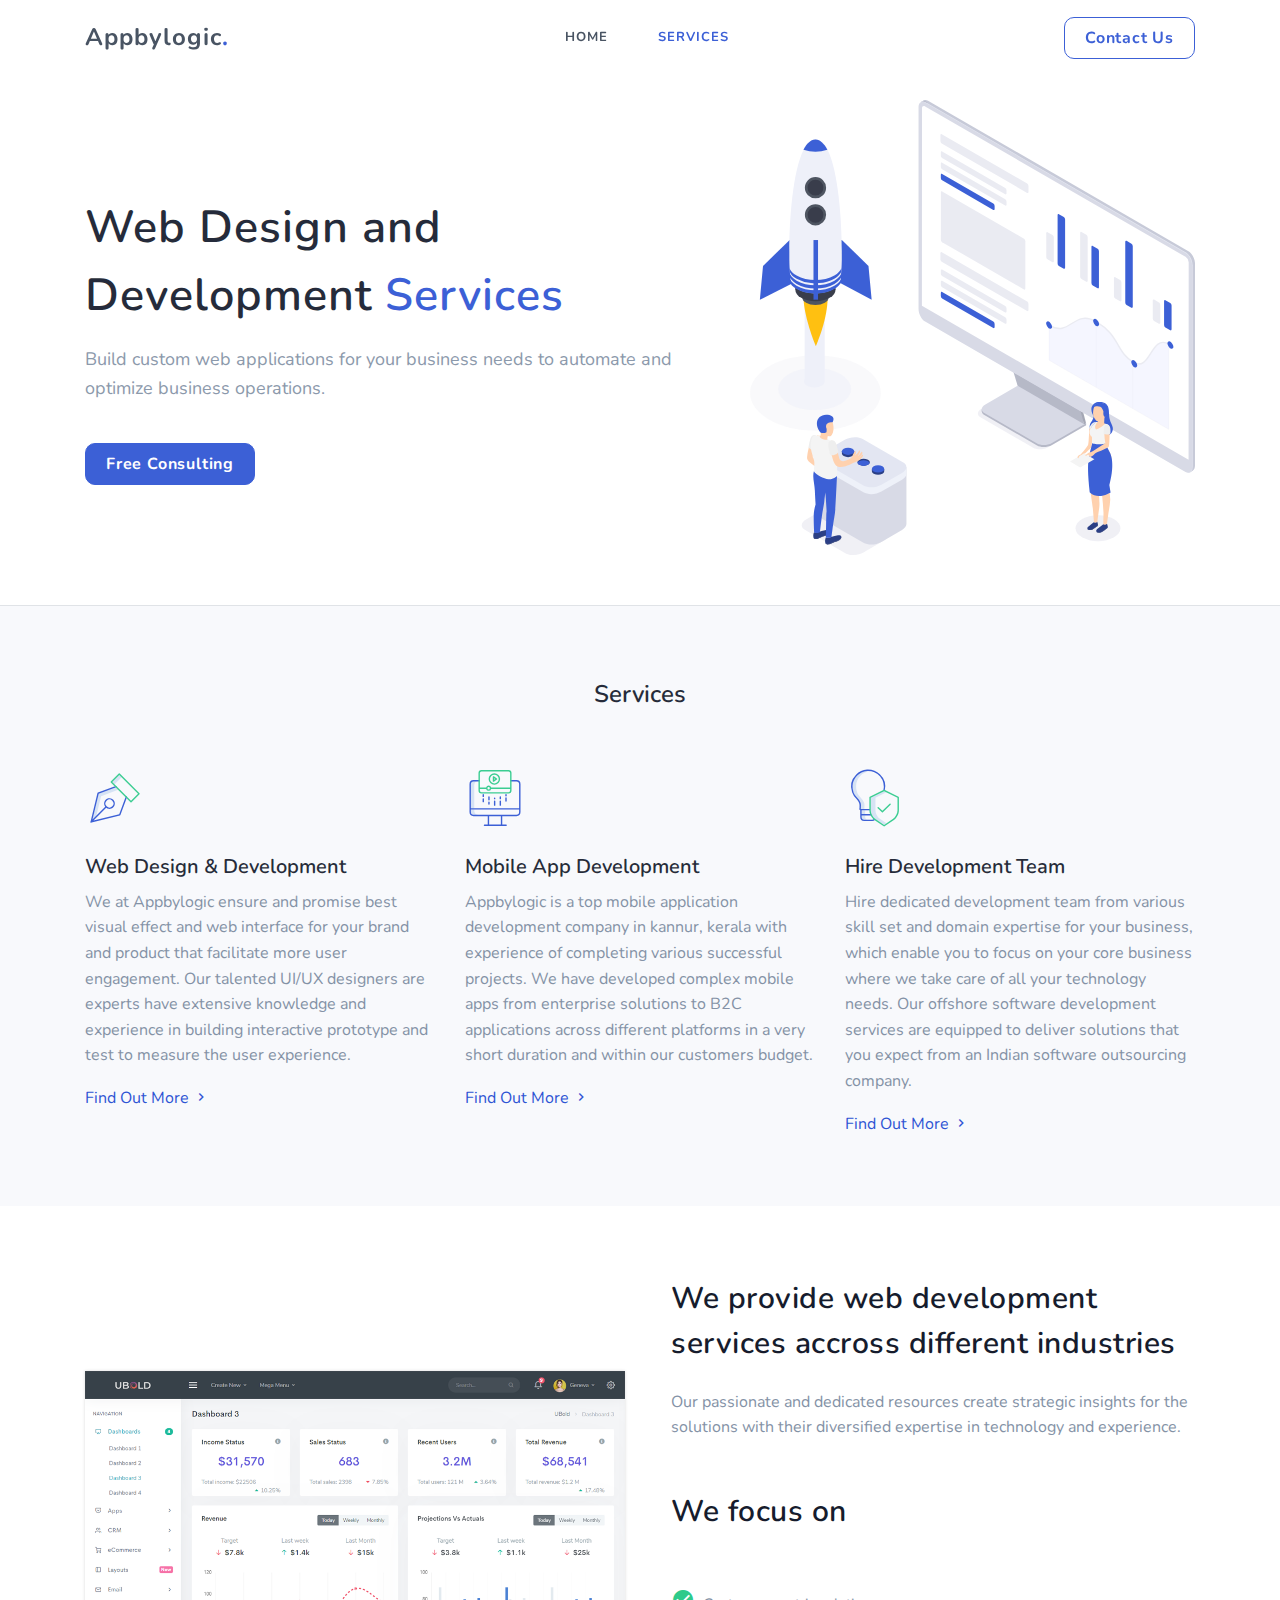
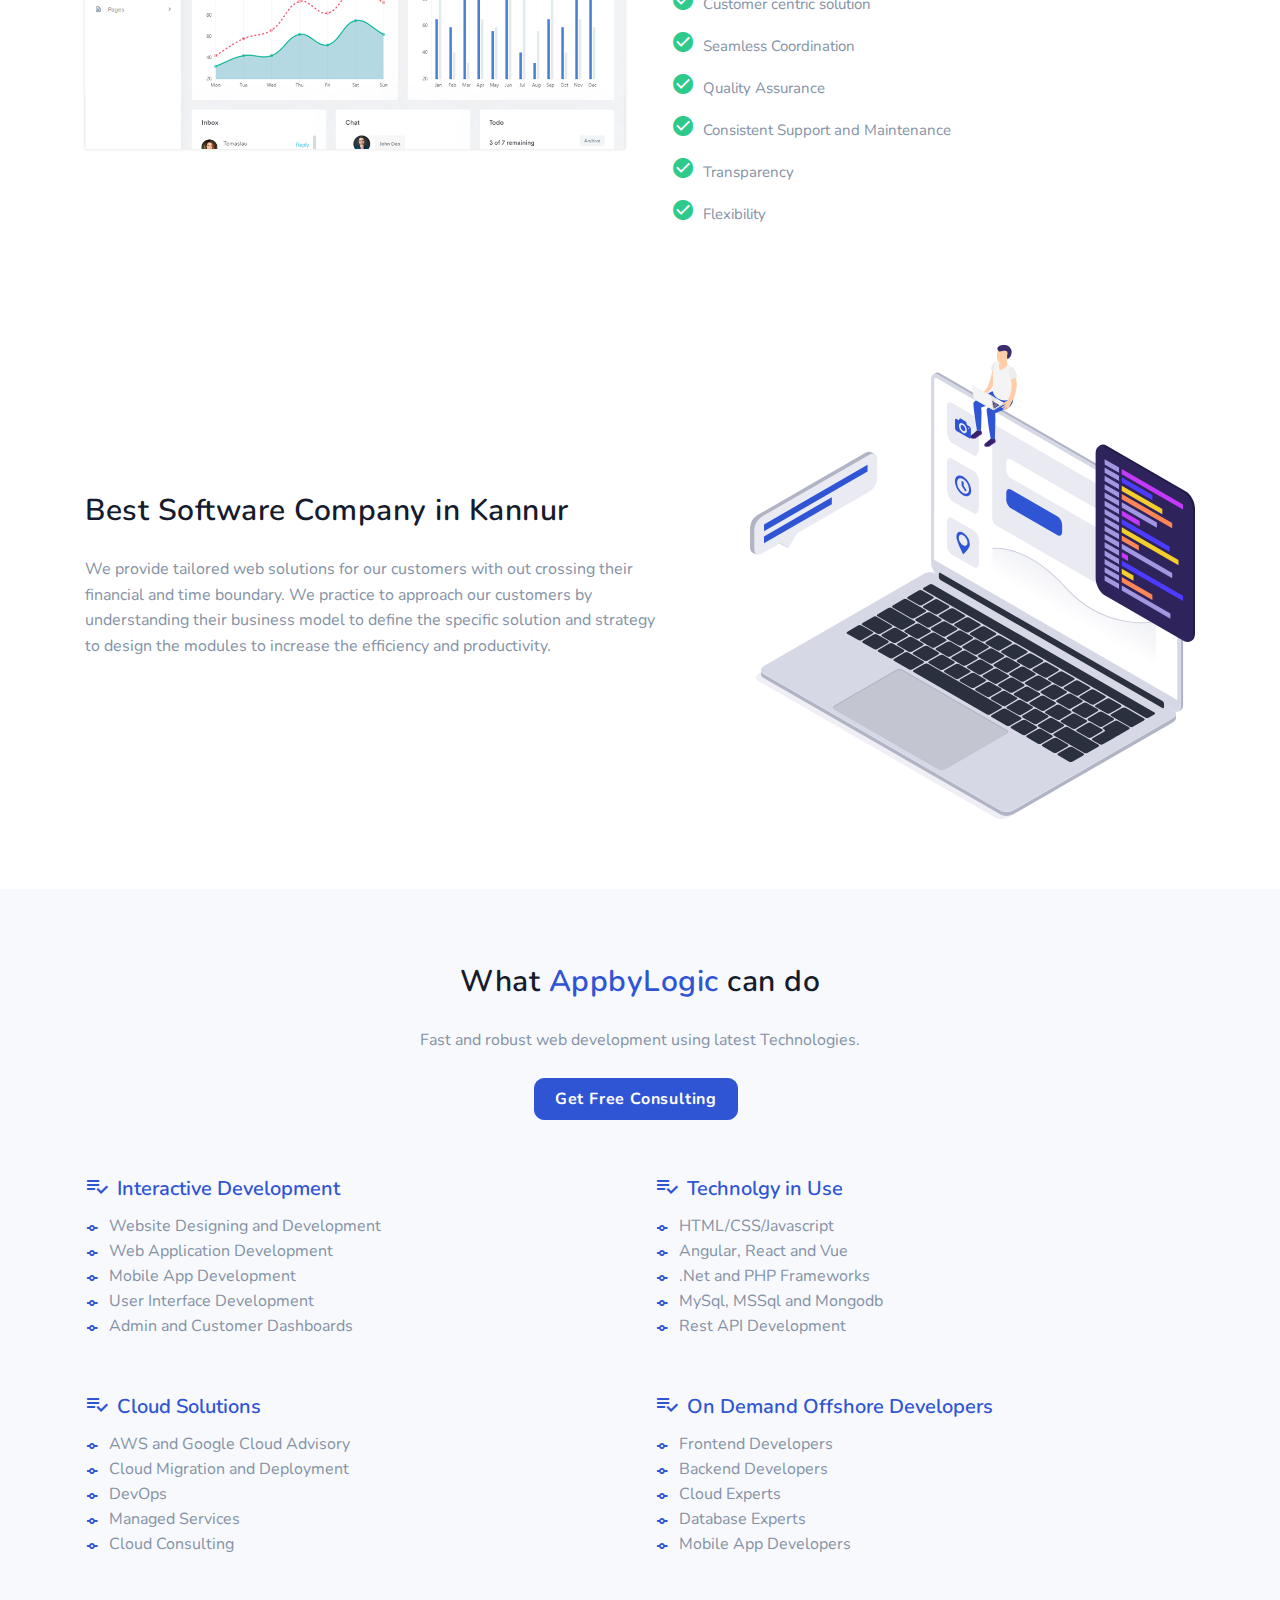
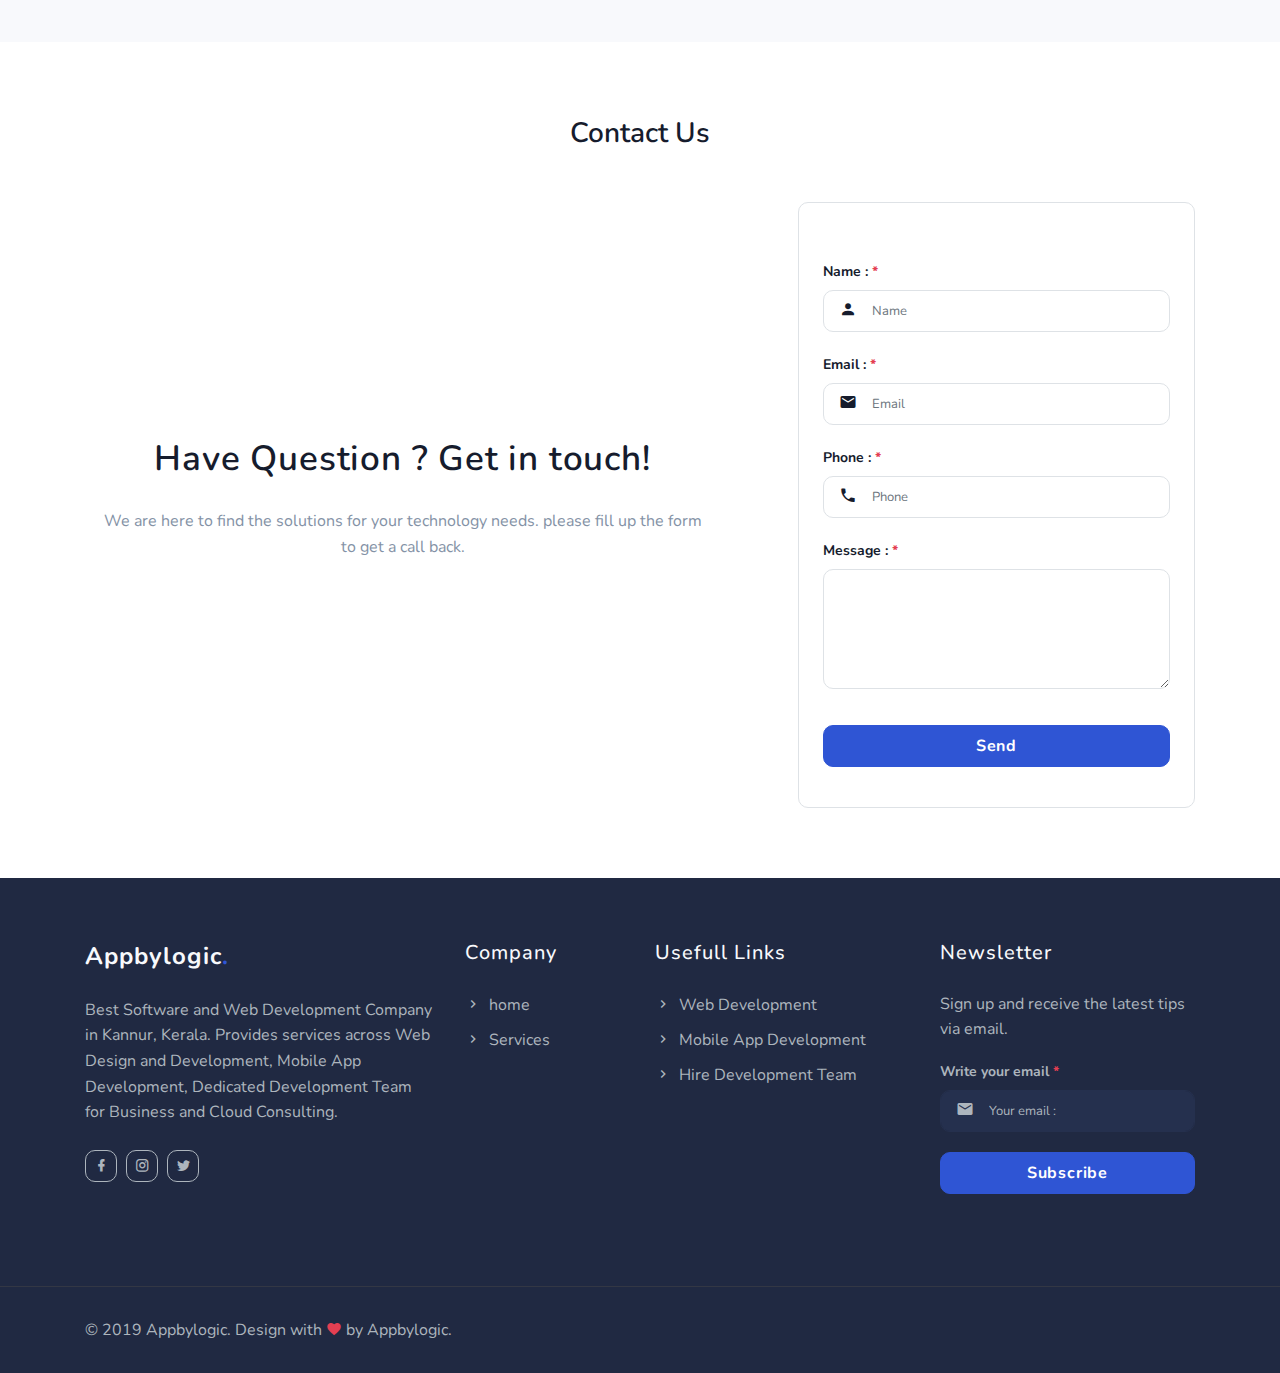
<file: software-company-in-kannur.html>
<!DOCTYPE html>
    <html lang="en">
<head>
        <meta charset="utf-8" />
        <title>Software company in kannur, kerala | Web Development company in Kannur, kerala | Appbylogic</title>
        <meta name="viewport" content="width=device-width, initial-scale=1.0">
        <meta name="description" content="Appbylogic is the best Software company in Kannur, kerala | Best Mobile App Development in kannur, kerala | Provides Web and Mobile App development services in kannur, kerala" />
        <meta name="keywords" content="Software company in kannur kerala, Web development company in kannur kerala, Mobile App development in kannur kerala, website designing in kannur" />
        <meta content="Appbylogic" name="Appbylogic" />
        <!-- favicon -->
        <link rel="shortcut icon" href="images/favicon.ico">
        <!-- Bootstrap -->
        <link href="css/bootstrap.min.css" rel="stylesheet" type="text/css" />
        <!-- Icons -->
        <link href="css/materialdesignicons.min.css" rel="stylesheet" type="text/css" />
        <!-- Slider -->               
        <!-- Main css -->
        <link href="css/style.css" rel="stylesheet" type="text/css" />

    </head>

    <body>
        <!-- Loader -->
        <div id="preloader">
            <div id="status">
                <div class="spinner">
                    <div class="double-bounce1"></div>
                    <div class="double-bounce2"></div>
                </div>
            </div>
        </div>
        <!-- Loader -->
        
        <!-- Navbar STart -->
        <header id="topnav" class="defaultscroll sticky">
            <div class="container">
                <!-- Logo container-->
                <div>
                    <a class="logo" href="index.html">Appbylogic<span class="text-primary">.</span></a>
                </div>                 
                <div class="buy-button">
                    <a href="javascript:;" target="_blank" class="btn btn-primary-outline contact-btn">Contact Us</a>
                </div><!--end login button-->
                <!-- End Logo container-->
                <div class="menu-extras">
                    <div class="menu-item">
                        <!-- Mobile menu toggle-->
                        <a class="navbar-toggle">
                            <div class="lines">
                                <span></span>
                                <span></span>
                                <span></span>
                            </div>
                        </a>
                        <!-- End mobile menu toggle-->
                    </div>
                </div>
        
                <div id="navigation">
                    <!-- Navigation Menu-->   
                    <ul class="navigation-menu">
                        <li><a href="index.html">Home</a></li>
                        <li class="active"><a href="javascript:;">Services</a></li>
                        <!-- <li><a href="academy.html">Academy</a></li> -->
                    </ul><!--end navigation menu-->
                </div><!--end navigation-->
            </div><!--end container-->
        </header><!--end header-->
        <!-- Navbar End -->

        <!-- Hero Start -->
        <section class="bg-half-170 border-bottom" id="home">
            <div class="home-center">
                <div class="home-desc-center">
                    <div class="container">
                        <div class="row align-items-center">
                            <div class="col-lg-7 col-md-7">
                                <div class="title-heading mt-4">
                                    <h1 class="heading mb-3">Web Design and Development<span class="text-primary"> Services</span> </h1>
                                    <p class="para-desc text-muted">Build custom web applications for your business needs to automate and optimize business operations.</p>
                                    <div class="mt-4 pt-2">
                                        <a href="javascript:void(0)" class="btn btn-primary mt-2 mr-2 contact-btn">Free Consulting</a>
                                    </div>
                                </div>
                            </div><!--end col-->

                            <div class="col-lg-5 col-md-5 mt-4 pt-2 mt-sm-0 pt-sm-0">
                                <img src="images/illustrator/Startup_SVG.svg" alt="">
                            </div><!--end col-->
                        </div><!--end row-->
                    </div><!--end container--> 
                </div><!--end home desc center-->
            </div><!--end home center-->
        </section><!--end section-->
        <!-- Hero End -->

        <!-- Feature Start -->
        <section class="section bg-light">
            <div class="container">
                <h4 class="title text-center"> Services </h4>
                <div class="row">
                    <div class="col-md-4 col-12">
                        <div class="features mt-5">
                            <div class="image position-relative d-inline-block">
                                <img src="images/icon/pen.svg" alt="">
                            </div>

                            <div class="content mt-4">
                                <h4 class="title-2">Web Design & Development</h4>
                                <p class="text-muted mb-0">We at Appbylogic ensure and promise best visual effect and web interface for your brand and product that facilitate more user engagement. Our talented UI/UX designers are experts have extensive knowledge and experience in building interactive prototype and test to measure the user experience.</p>
                            </div>
                            <div class="mt-3">
                                <a href="javascript:void(0)" class=" text-primary">Find Out More <i class="mdi mdi-chevron-right"></i></a>
                            </div>
                        </div>
                    </div><!--end col-->
                    
                    <div class="col-md-4 col-12 mt-5">
                        <div class="features">
                            <div class="image position-relative d-inline-block">
                                <img src="images/icon/video.svg" alt="">
                            </div>

                            <div class="content mt-4">
                                <h4 class="title-2">Mobile App Development</h4>
                                <p class="text-muted mb-0">Appbylogic is a top mobile application development company in kannur, kerala with experience of completing various successful projects. We have developed complex mobile apps from enterprise solutions to B2C applications across different platforms in a very short duration and within our customers budget.</p>
                            </div>
                            <div class="mt-3">
                                <a href="javascript:void(0)" class=" text-primary">Find Out More <i class="mdi mdi-chevron-right"></i></a>
                            </div>
                        </div>
                    </div><!--end col-->
                    
                    <div class="col-md-4 col-12 mt-5">
                        <div class="features">
                            <div class="image position-relative d-inline-block">
                                <img src="images/icon/intellectual.svg" alt="">
                            </div>

                            <div class="content mt-4">
                                <h4 class="title-2">Hire Development Team</h4>
                                <p class="text-muted mb-0">Hire dedicated development team from various skill set and domain expertise for your business, which enable you to focus on your core business where we take care of all your technology needs. Our offshore software development services are equipped to deliver solutions that you expect from an Indian software outsourcing company.</p>
                            </div>
                            <div class="mt-3">
                                <a href="javascript:void(0)" class=" text-primary">Find Out More <i class="mdi mdi-chevron-right"></i></a>
                            </div>
                        </div>
                    </div><!--end col-->

                </div><!--end row-->
            </div><!--end container-->
        </section><!--end section-->
        <!-- Feature Start -->

        <section class="section">
            <div class="container">

                <div class="row align-items-center">
                    <div class="col-lg-6 col-md-6">
                        <img src="images/saas/1.png" class="img-fluid shadow" alt="">
                    </div><!--end col-->

                    <div class="col-lg-6 col-md-6 mt-5 mt-sm-0 pt-5 pt-sm-0">
                        <div class="section-title ml-lg-3">
                            <h4 class="title mb-4">We provide web development services accross different industries</h4>
                            <p class="text-muted">Our passionate and dedicated resources create strategic insights for the solutions with their diversified expertise in technology and experience.</p>

                            <h4 class="mt-5 mb-5 title">We focus on </h4>
                            <ul class="list-unstyled feature-list text-muted">
                                <li><i class="mdi mdi-checkbox-marked-circle text-success h4 mr-2"></i>Customer centric solution</li>
                                <li><i class="mdi mdi-checkbox-marked-circle text-success h4 mr-2"></i>Seamless Coordination</li>
                                <li><i class="mdi mdi-checkbox-marked-circle text-success h4 mr-2"></i>Quality Assurance</li>
                                <li><i class="mdi mdi-checkbox-marked-circle text-success h4 mr-2"></i>Consistent Support and Maintenance</li>
                                <li><i class="mdi mdi-checkbox-marked-circle text-success h4 mr-2"></i>Transparency</li>
                                <li><i class="mdi mdi-checkbox-marked-circle text-success h4 mr-2"></i>Flexibility</li>
                            </ul>
                        </div>
                    </div><!--end col-->
                </div><!--end row-->
            </div><!--end container-->

            <div class="container mt-100 mt-60">
                <div class="row align-items-center">
                    <div class="col-lg-7 col-md-6 order-2 order-md-1 mt-4 mt-sm-0 pt-2 pt-sm-0">
                        <div class="section-title mr-lg-5">
                            <h4 class="title mb-4">Best Software Company in Kannur</h4>
                            <p class="text-muted">We provide tailored web solutions for our customers with out crossing their financial and time boundary. We practice to approach our customers by understanding their business model to define the specific solution and strategy to design the modules to increase the efficiency and productivity.</p>
                        </div>
                    </div><!--end col-->

                    <div class="col-lg-5 col-md-6 order-1 order-md-2">
                        <img src="images//app_development.svg" alt="software company in kannur">
                    </div><!--end col-->
                </div><!--end row-->
            </div><!--end container-->
            
            <div class="container-fluid">
                <div class="row">
                    <div class="home-shape-bottom">
                        <img src="images/shapes/curve-white.png" alt="" class="img-fluid mx-auto d-block">
                    </div> 
                </div><!--end row-->
            </div> <!-- END CONTAINER -->
        </section>

        <!-- Project Start -->
        <section class="section bg-light">            
            <div class="container">
                <div class="row justify-content-center">
                    <div class="col-12 text-center">
                        <div class="section-title">
                            <h4 class="title mb-4">What <span class="text-primary">AppbyLogic</span> can do</h4>
                            <p class="text-muted para-desc mx-auto mb-0">Fast and robust web development using latest Technologies.</p>
                        
                            <div class="mt-3">
                                <a href="javascript:void(0)" class="btn btn-primary mt-2 mr-2 contact-btn">Get Free Consulting</a>
                            </div>
                        </div>
                    </div><!--end col-->
                </div><!--end row-->
                <div class="row mt-5">
                    <div class="col-md-6 col-12 text">
                        <div class="faq-container">
                            <h4 class="question"><i class="mdi mdi-playlist-check text-primary mr-2 h4"></i><span class="text-primary">Interactive Development</span></h4>
                            <p class="answer text-muted ml-lg-4 pl-lg-3 mb-0">
                                <ul class="text-muted list-unstyled">
                                    <li><i class="mdi mdi-music-note-whole text-primary mr-2"></i>Website Designing and Development</li>
                                    <li><i class="mdi mdi-music-note-whole text-primary mr-2"></i>Web Application Development</li>
                                    <li><i class="mdi mdi-music-note-whole text-primary mr-2"></i>Mobile App Development</li>
                                    <li><i class="mdi mdi-music-note-whole text-primary mr-2"></i>User Interface Development</li>
                                    <li><i class="mdi mdi-music-note-whole text-primary mr-2"></i>Admin and Customer Dashboards</li>
                                </ul>
                            </p>
                        </div>
                    </div><!--end col-->
                    
                    <div class="col-md-6 col-12 mt-4 mt-sm-0 pt-2 pt-sm-0">
                        <div class="faq-container">
                            <h4 class="question"><i class="mdi mdi-playlist-check text-primary mr-2 h4"></i><span class="text-primary">Technolgy in Use</span></h4>
                            <p class="answer text-muted ml-lg-4 pl-lg-3 mb-0">
                                <ul class="text-muted list-unstyled">
                                    <li><i class="mdi mdi-music-note-whole text-primary mr-2"></i>HTML/CSS/Javascript</li>
                                    <li><i class="mdi mdi-music-note-whole text-primary mr-2"></i>Angular, React and Vue</li>
                                    <li><i class="mdi mdi-music-note-whole text-primary mr-2"></i>.Net and PHP Frameworks</li>
                                    <li><i class="mdi mdi-music-note-whole text-primary mr-2"></i>MySql, MSSql and Mongodb</li>
                                    <li><i class="mdi mdi-music-note-whole text-primary mr-2"></i>Rest API Development</li>
                                </ul>
                            </p>
                        </div>
                    </div><!--end col-->
                    
                    <div class="col-md-6 col-12 mt-4 pt-2">
                        <div class="faq-container">
                            <h4 class="question"><i class="mdi mdi-playlist-check text-primary mr-2 h4"></i><span class="text-primary">Cloud Solutions</span></h4>
                            <p class="answer text-muted ml-lg-4 pl-lg-3 mb-0">
                                <ul class="text-muted list-unstyled">
                                    <li><i class="mdi mdi-music-note-whole text-primary mr-2"></i>AWS and Google Cloud Advisory</li>
                                    <li><i class="mdi mdi-music-note-whole text-primary mr-2"></i>Cloud Migration and Deployment</li>
                                    <li><i class="mdi mdi-music-note-whole text-primary mr-2"></i>DevOps</li>
                                    <li><i class="mdi mdi-music-note-whole text-primary mr-2"></i>Managed Services</li>
                                    <li><i class="mdi mdi-music-note-whole text-primary mr-2"></i>Cloud Consulting</li>
                                </ul>
                            </p>
                        </div>
                    </div><!--end col-->
                    
                    <div class="col-md-6 col-12 mt-4 pt-2">
                        <div class="faq-container">
                            <h4 class="question"><i class="mdi mdi-playlist-check text-primary mr-2 h4"></i><span class="text-primary">On Demand Offshore Developers</span></h4>
                            <p class="answer text-muted ml-lg-4 pl-lg-3 mb-0">
                                <ul class="text-muted list-unstyled">
                                    <li><i class="mdi mdi-music-note-whole text-primary mr-2"></i>Frontend Developers</li>
                                    <li><i class="mdi mdi-music-note-whole text-primary mr-2"></i>Backend Developers</li>
                                    <li><i class="mdi mdi-music-note-whole text-primary mr-2"></i>Cloud Experts</li>
                                    <li><i class="mdi mdi-music-note-whole text-primary mr-2"></i>Database Experts</li>
                                    <li><i class="mdi mdi-music-note-whole text-primary mr-2"></i>Mobile App Developers</li>
                                </ul>
                            </p>
                        </div>
                    </div><!--end col-->
                </div><!--end row-->
            </div><!--end container-->
        </section><!--end section-->
        <!-- Project End -->

        <section class="section" id="contact-form-section">
            <div class="container mt-60">
                <h3 class="main-title mb-5 text-center">Contact Us</h3>
                <div class="row align-items-center">
                    <div class="col-lg-7 col-md-6 order-2 order-md-1 mt-4 mt-sm-0 pt-2 pt-sm-0">
                        <div class="col-12 text-center">
                        <div class="section-title">
                            <h4 class="main-title mb-4">Have Question ? Get in touch!</h4>
                            <p class="text-muted para-desc mx-auto">We are here to find the solutions for your technology needs. please fill up the form to get a call back.</p>
                        </div>
                    </div><!--end col-->
                    </div><!--end col-->

                    <div class="col-lg-5 col-md-6 order-1 order-md-2">
                        <div class="p-4 rounded bg-white feature-form border ml-lg-5">

                            <div class="content mt-4 pt-2">
                                <form action="#" method="post" name="contact-form" id="contact-form">
                                    <div class="row">
                                        <div class="col-lg-12">
                                            <div class="form-group position-relative">
                                                <label>Name : <span class="text-danger">*</span></label>
                                                <i class="mdi mdi-account ml-3 icons"></i>
                                                <input type="text" class="form-control pl-5" placeholder="Name" name="name" required="">
                                            </div>
                                        </div><!--end col-->

                                        <div class="col-lg-12">
                                            <div class="form-group position-relative">
                                                <label>Email : <span class="text-danger">*</span></label>
                                                <i class="mdi mdi-email ml-3 icons"></i>
                                                <input type="email" class="form-control pl-5" placeholder="Email" name="email" required="">
                                            </div>
                                        </div><!--end col-->

                                        <div class="col-lg-12">
                                            <div class="form-group position-relative">
                                                <label>Phone : <span class="text-danger">*</span></label>
                                                <i class="mdi mdi-phone ml-3 icons"></i>
                                                <input type="text" class="form-control pl-5" placeholder="Phone" name="phone" required="">
                                            </div>
                                        </div><!--end col-->

                                        <div class="col-lg-12">
                                            <div class="form-group position-relative">
                                                <label>Message : <span class="text-danger">*</span></label>
                                                <textarea class="form-control" name="message" required=""></textarea>
                                            </div>
                                        </div><!--end col-->

                                        <div class="col-lg-12 mt-3 mb-0">
                                            <button class="btn btn-primary w-100" name="contact-submit-btn" type="submit" id="contact-submit-btn"> Send</button>
                                            <p id="form-send-message" class="mt-2 text-primary text-center"></p>
                                        </div><!--end col-->
                                    </div>
                                </form>                                    
                            </div>
                        </div>
                    </div><!--end col-->
                </div><!--end row-->
            </div><!--end container-->
        </section>

        <!-- Footer Start -->
        <footer class="footer">
            <div class="container">
                <div class="row">
                    <div class="col-lg-4 col-12 mb-0 mb-md-4 pb-0 pb-md-2">
                        <a class="logo-footer" href="#">Appbylogic<span class="text-primary">.</span></a>
                        <p class="mt-4">Best Software and Web Development Company in Kannur, Kerala. Provides services across Web Design and Development, Mobile App Development, Dedicated Development Team for Business and Cloud Consulting.</p>
                        <ul class="list-unstyled social-icon social mb-0 mt-4">
                            <li class="list-inline-item"><a href="javascript:void(0)" class="rounded"><i class="mdi mdi-facebook" title="Facebook"></i></a></li>
                            <li class="list-inline-item"><a href="javascript:void(0)" class="rounded"><i class="mdi mdi-instagram" title="Instagram"></i></a></li>
                            <li class="list-inline-item"><a href="javascript:void(0)" class="rounded"><i class="mdi mdi-twitter" title="Twitter"></i></a></li>
                        </ul><!--end icon-->
                    </div><!--end col-->
                    
                    <div class="col-lg-2 col-md-4 col-12 mt-4 mt-sm-0 pt-2 pt-sm-0">
                        <h4 class="text-light footer-head">Company</h4>
                        <ul class="list-unstyled footer-list mt-4">
                            <li><a href="index.html" class="text-foot"><i class="mdi mdi-chevron-right mr-1"></i> home</a></li>
                            <li><a href="services.html" class="text-foot"><i class="mdi mdi-chevron-right mr-1"></i> Services</a></li>
                            <!-- <li><a href="services.html" class="text-foot"><i class="mdi mdi-chevron-right mr-1"></i> Academy</a></li> -->
                        </ul>
                    </div><!--end col-->
                    
                    <div class="col-lg-3 col-md-4 col-12 mt-4 mt-sm-0 pt-2 pt-sm-0">
                        <h4 class="text-light footer-head">Usefull Links</h4>
                        <ul class="list-unstyled footer-list mt-4">
                            <li><a href="services.html" class="text-foot"><i class="mdi mdi-chevron-right mr-1"></i> Web Development</a></li>
                            <li><a href="services.html" class="text-foot"><i class="mdi mdi-chevron-right mr-1"></i> Mobile App Development</a></li>
                            <li><a href="services.html" class="text-foot"><i class="mdi mdi-chevron-right mr-1"></i> Hire Development Team</a></li>
                        </ul>
                    </div><!--end col-->

                    <div class="col-lg-3 col-md-4 col-12 mt-4 mt-sm-0 pt-2 pt-sm-0">
                        <h4 class="text-light footer-head">Newsletter</h4>
                        <p class="mt-4">Sign up and receive the latest tips via email.</p>
                        <form>
                            <div class="row">
                                <div class="col-lg-12">
                                    <div class="foot-subscribe form-group position-relative">
                                        <label>Write your email <span class="text-danger">*</span></label>
                                        <i class="mdi mdi-email ml-3 icons"></i>
                                        <input type="email" name="email" id="emailsubscribe" class="form-control pl-5 rounded" placeholder="Your email : " required>
                                    </div>
                                </div>
                                <div class="col-lg-12">
                                    <input type="submit" id="submitsubscribe" name="send" class="btn btn-primary w-100" value="Subscribe">
                                </div>
                            </div>
                        </form>
                    </div><!--end col-->
                </div><!--end row-->
            </div><!--end container-->
        </footer><!--end footer-->
        <hr>
        <footer class="footer footer-bar">
            <div class="container text-center">
                <div class="row align-items-center">
                    <div class="col-sm-6">
                        <div class="text-sm-left">
                            <p class="mb-0">© 2019 Appbylogic. Design with <i class="mdi mdi-heart text-danger"></i> by Appbylogic.</p>
                        </div>
                    </div>
                </div>
            </div><!--end container-->
        </footer><!--end footer-->
        <!-- Footer End -->

        <!-- Back to top -->
        <a href="#" class="back-to-top rounded text-center" id="back-to-top"> 
            <i class="mdi mdi-chevron-up d-block"> </i> 
        </a>
        <!-- Back to top -->

        <!-- javascript -->
        <script src="js/jquery.min.js"></script>
        <script src="js/bootstrap.bundle.min.js"></script>
        <script src="js/app.js"></script>
    </body>
</html>
</file>
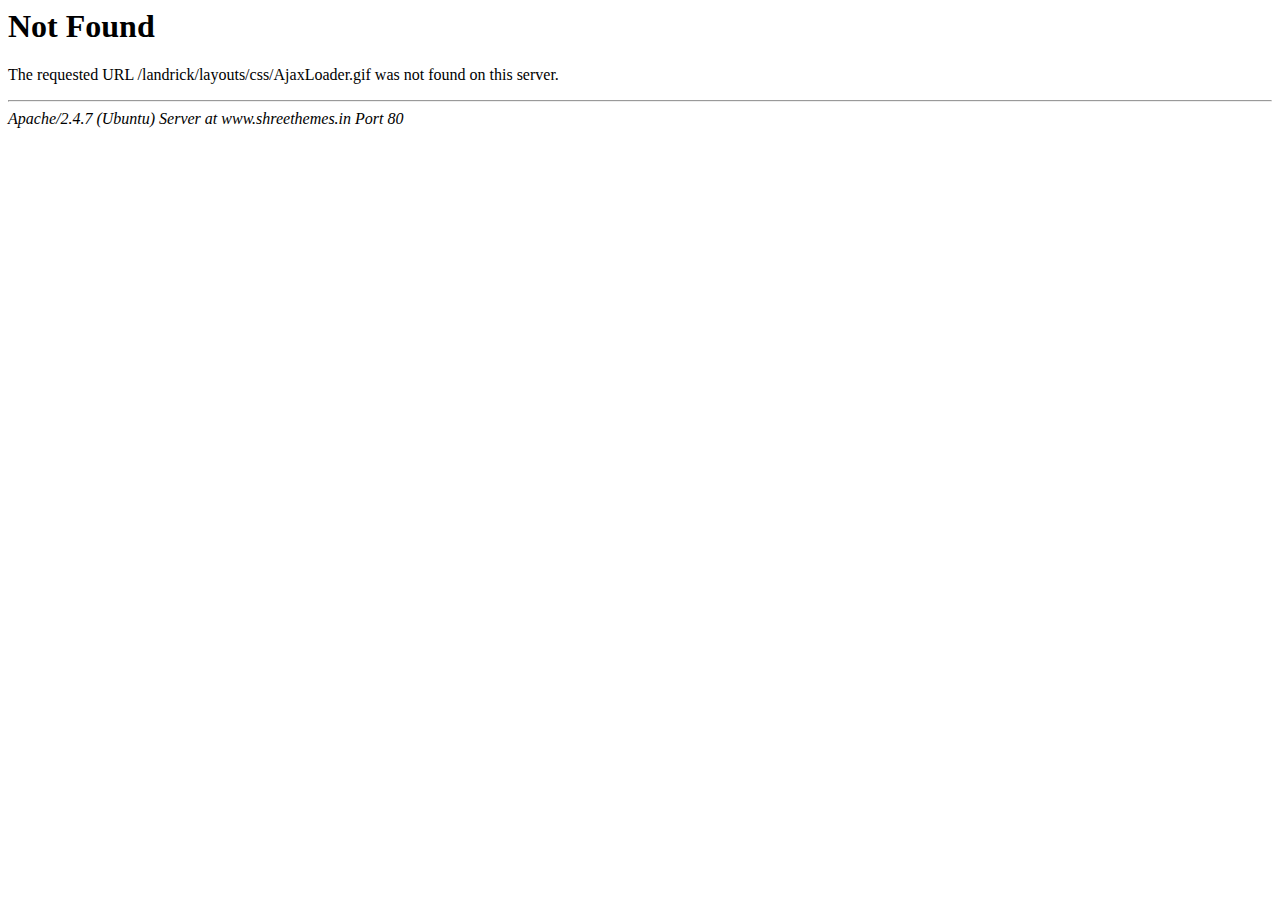
<file: css/AjaxLoader.html>
<!DOCTYPE HTML PUBLIC "-//IETF//DTD HTML 2.0//EN">
<html><head>
<title>404 Not Found</title>
</head><body>
<h1>Not Found</h1>
<p>The requested URL /landrick/layouts/css/AjaxLoader.gif was not found on this server.</p>
<hr>
<address>Apache/2.4.7 (Ubuntu) Server at www.shreethemes.in Port 80</address>
</body></html>
</file>
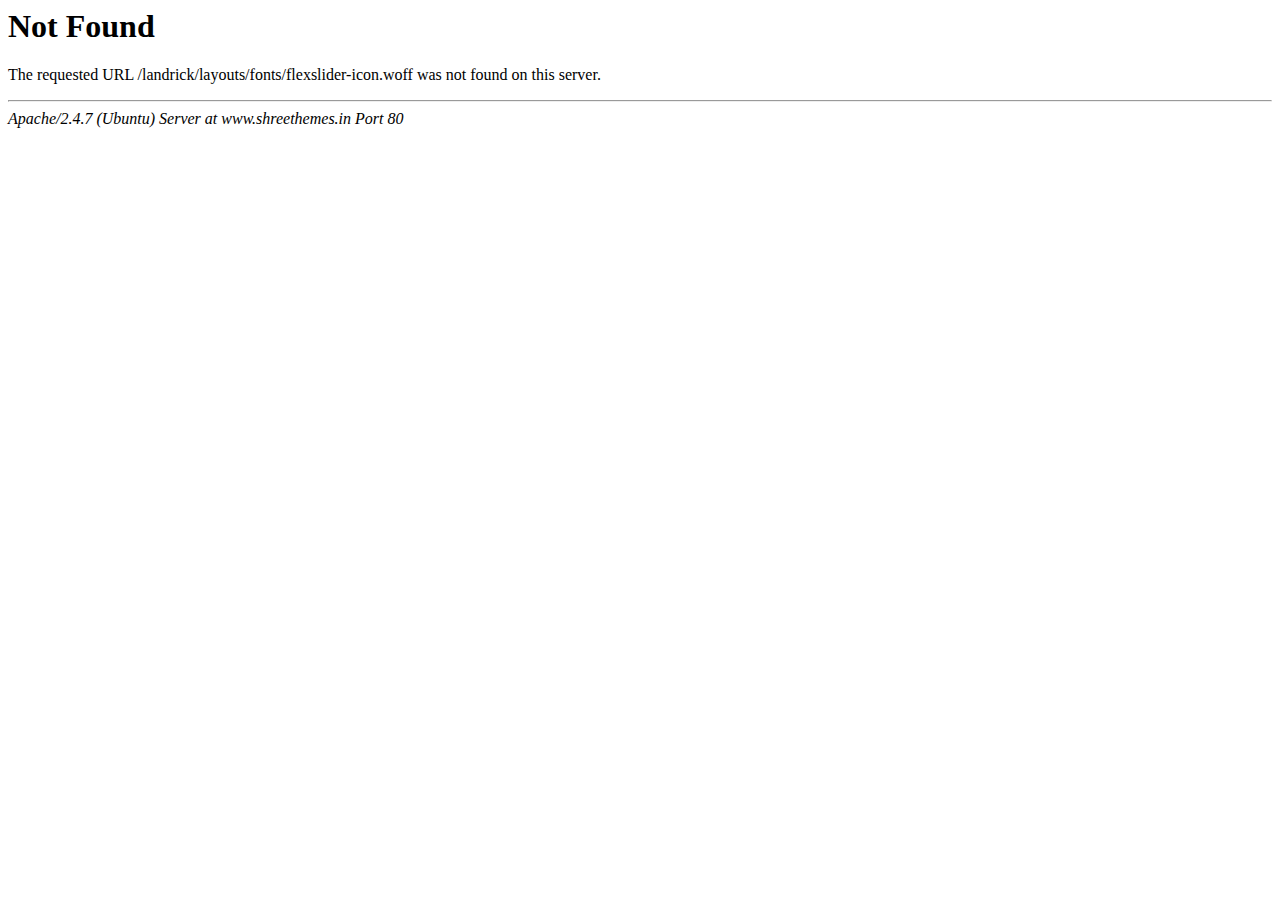
<file: fonts/flexslider-icon-2.html>
<!DOCTYPE HTML PUBLIC "-//IETF//DTD HTML 2.0//EN">
<html><head>
<title>404 Not Found</title>
</head><body>
<h1>Not Found</h1>
<p>The requested URL /landrick/layouts/fonts/flexslider-icon.woff was not found on this server.</p>
<hr>
<address>Apache/2.4.7 (Ubuntu) Server at www.shreethemes.in Port 80</address>
</body></html>
</file>
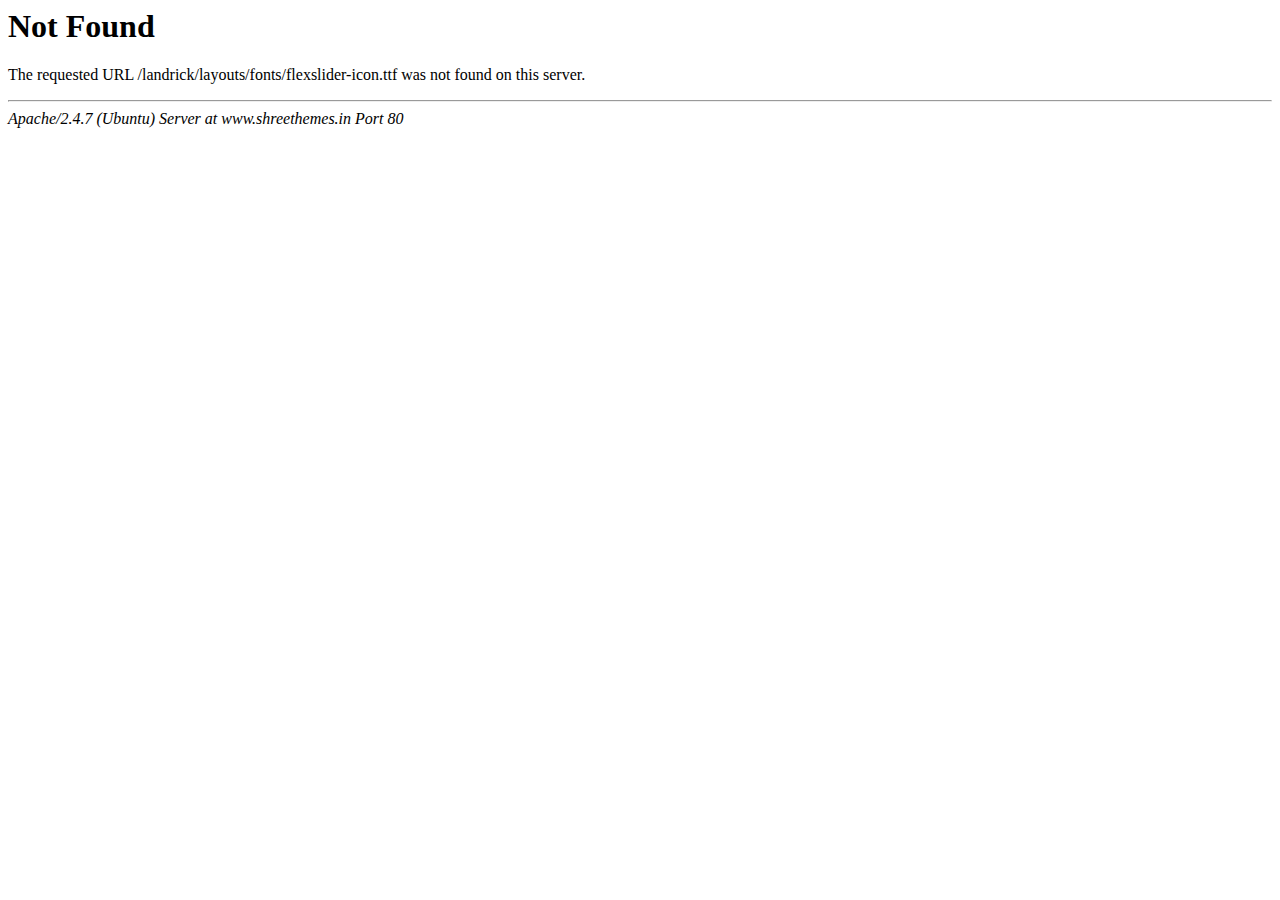
<file: fonts/flexslider-icon-3.html>
<!DOCTYPE HTML PUBLIC "-//IETF//DTD HTML 2.0//EN">
<html><head>
<title>404 Not Found</title>
</head><body>
<h1>Not Found</h1>
<p>The requested URL /landrick/layouts/fonts/flexslider-icon.ttf was not found on this server.</p>
<hr>
<address>Apache/2.4.7 (Ubuntu) Server at www.shreethemes.in Port 80</address>
</body></html>
</file>
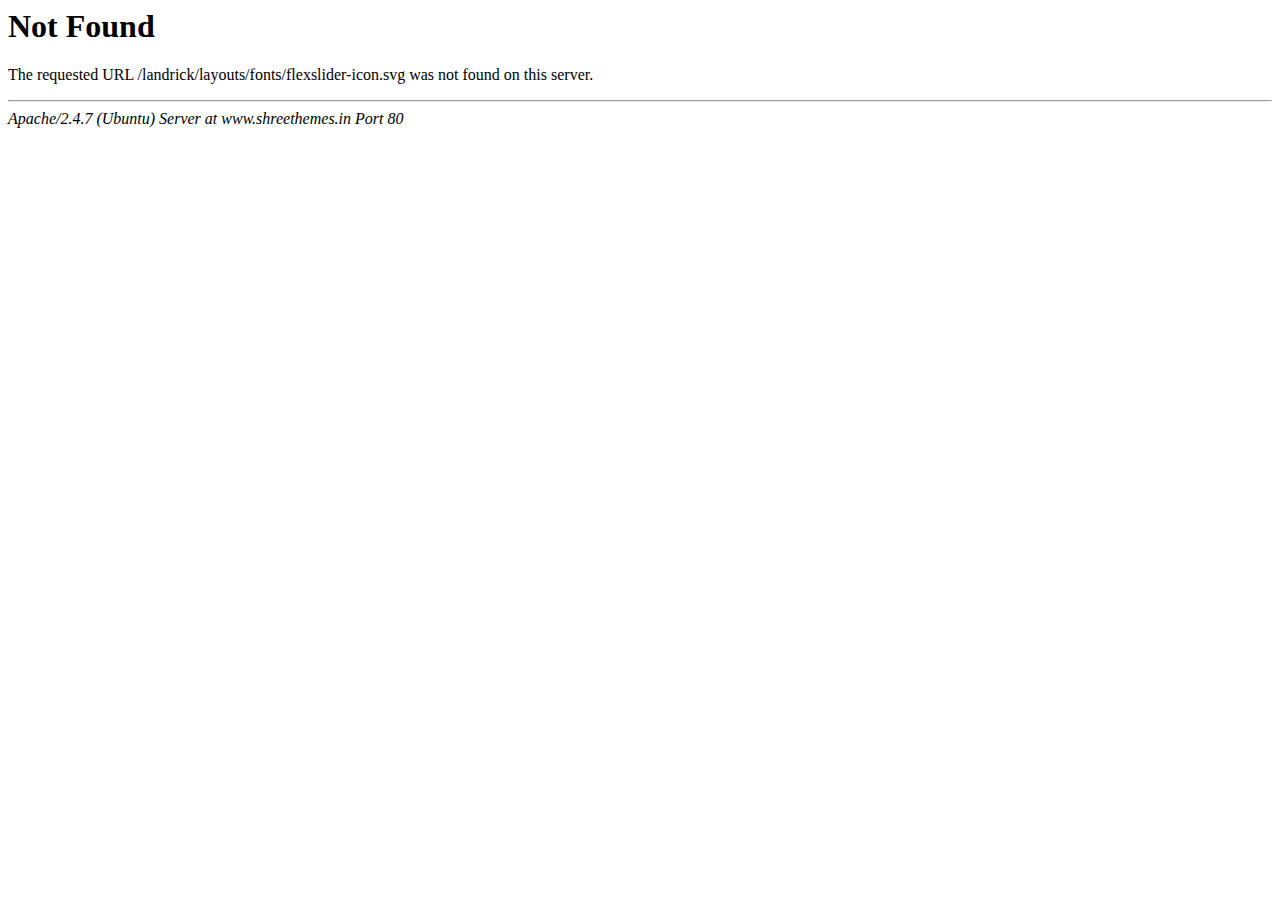
<file: fonts/flexslider-icon-4.html>
<!DOCTYPE HTML PUBLIC "-//IETF//DTD HTML 2.0//EN">
<html><head>
<title>404 Not Found</title>
</head><body>
<h1>Not Found</h1>
<p>The requested URL /landrick/layouts/fonts/flexslider-icon.svg was not found on this server.</p>
<hr>
<address>Apache/2.4.7 (Ubuntu) Server at www.shreethemes.in Port 80</address>
</body></html>
</file>
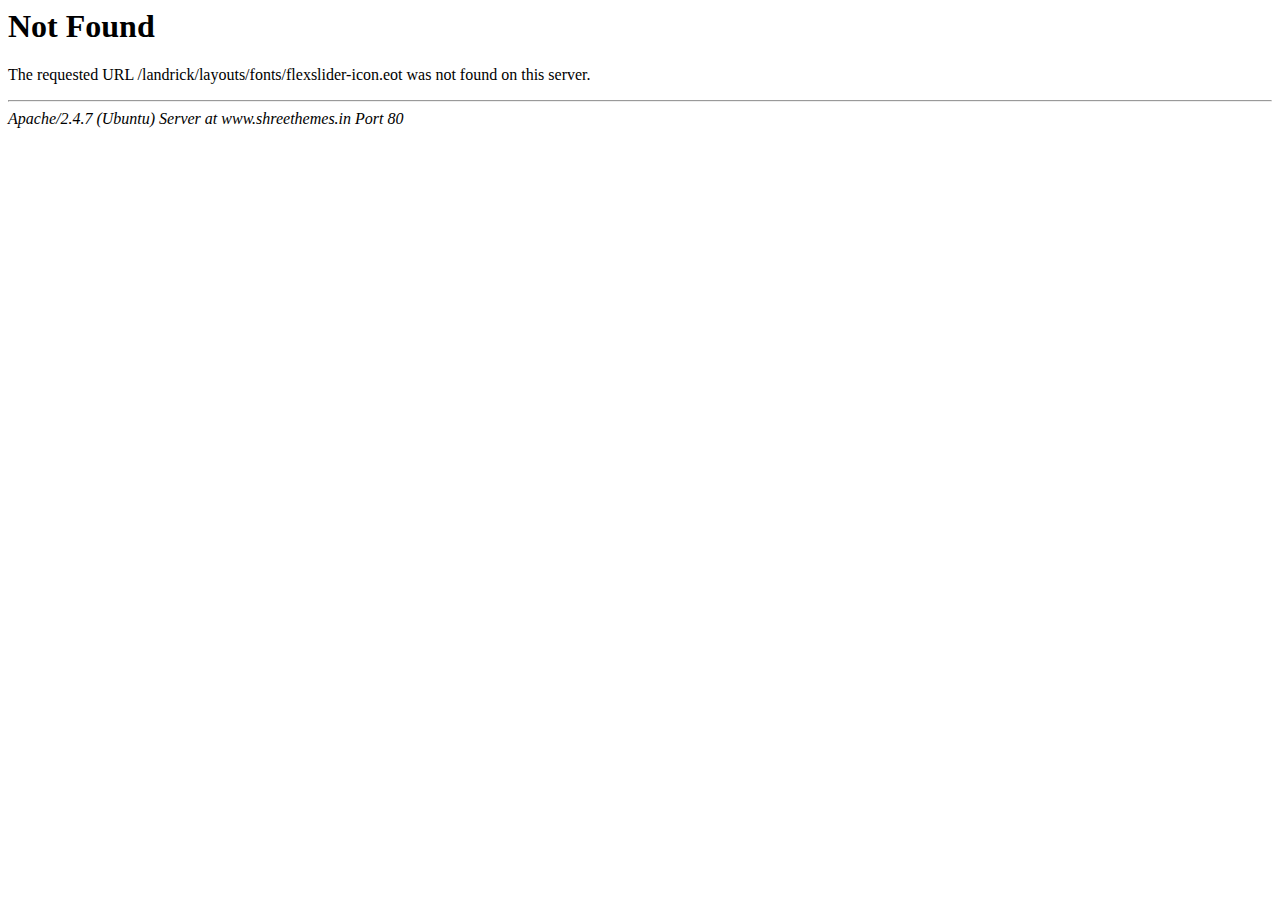
<file: fonts/flexslider-icon.html>
<!DOCTYPE HTML PUBLIC "-//IETF//DTD HTML 2.0//EN">
<html><head>
<title>404 Not Found</title>
</head><body>
<h1>Not Found</h1>
<p>The requested URL /landrick/layouts/fonts/flexslider-icon.eot was not found on this server.</p>
<hr>
<address>Apache/2.4.7 (Ubuntu) Server at www.shreethemes.in Port 80</address>
</body></html>
</file>
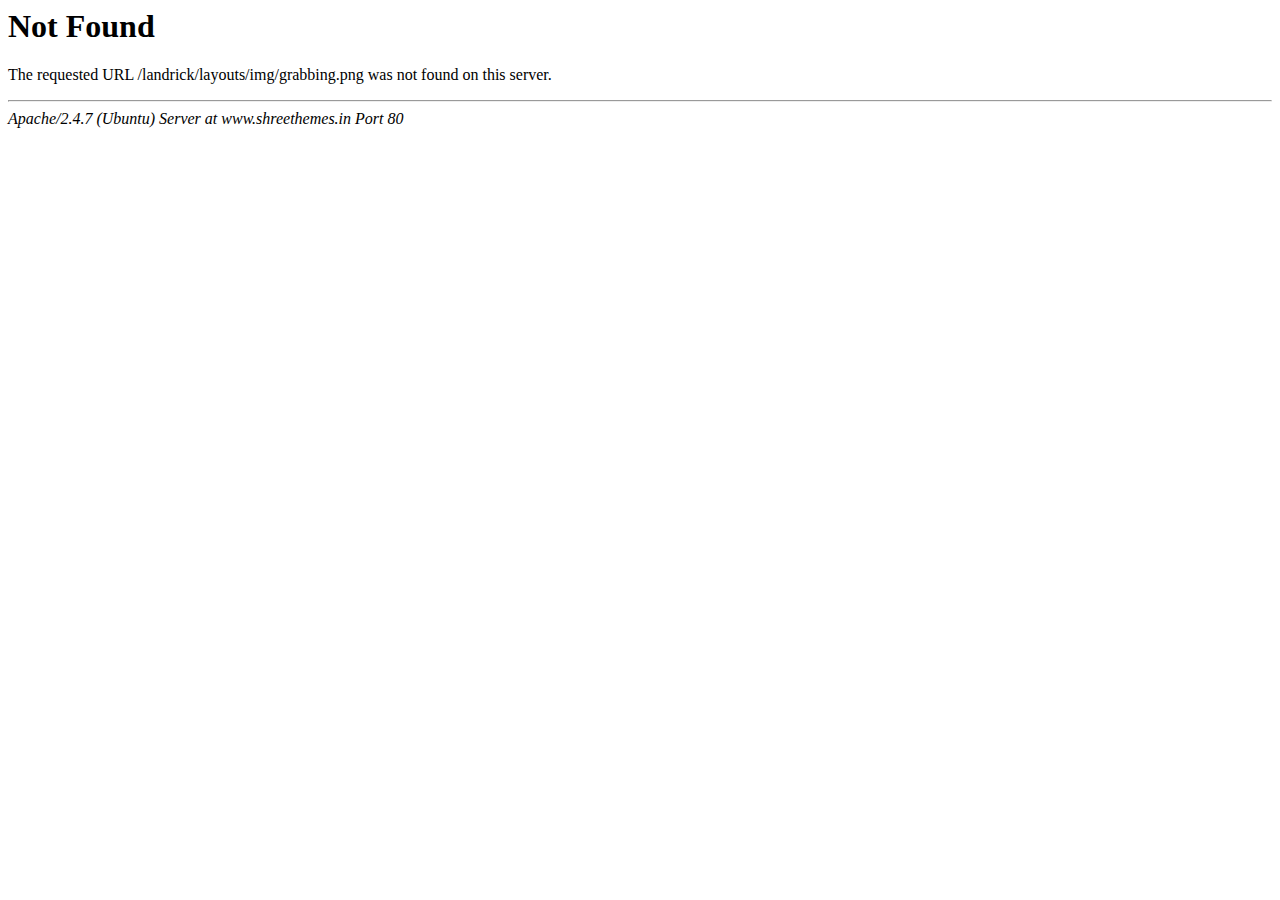
<file: img/grabbing.html>
<!DOCTYPE HTML PUBLIC "-//IETF//DTD HTML 2.0//EN">
<html><head>
<title>404 Not Found</title>
</head><body>
<h1>Not Found</h1>
<p>The requested URL /landrick/layouts/img/grabbing.png was not found on this server.</p>
<hr>
<address>Apache/2.4.7 (Ubuntu) Server at www.shreethemes.in Port 80</address>
</body></html>
</file>
<file: css/style.css>
@import url("https://fonts.googleapis.com/css?family=Nunito:300,400,600,700&amp;display=swap");
.bg-primary {
  background-color: #2f55d4 !important;
}

.bg-secondary {
  background-color: #5a6d90 !important;
}

.bg-success {
  background-color: #2eca8b !important;
}

.bg-danger {
  background-color: #e43f52 !important;
}

.bg-info {
  background-color: #9084e2 !important;
}

.bg-warning {
  background-color: #f17425 !important;
}

.bg-dark {
  background-color: #3c4858 !important;
}

.bg-light {
  background-color: #f8f9fc !important;
}

.text-primary {
  color: #2f55d4 !important;
}

.text-secondary {
  color: #5a6d90 !important;
}

.text-success {
  color: #2eca8b !important;
}

.text-danger {
  color: #e43f52 !important;
}

.text-info {
  color: #9084e2 !important;
}

.text-warning {
  color: #f17425 !important;
}

.text-dark {
  color: #3c4858 !important;
}

.text-light {
  color: #f8f9fc !important;
}

.text-muted {
  color: #8492a6 !important;
}

.list-inline-item:not(:last-child) {
  margin-right: 5px;
  margin-bottom: 5px;
}

.rounded {
  border-radius: 10px !important;
}

.rounded-top {
  border-top-left-radius: 10px !important;
  border-top-right-radius: 10px !important;
}

.rounded-left {
  border-top-left-radius: 10px !important;
  border-bottom-left-radius: 10px !important;
}

.rounded-bottom {
  border-bottom-left-radius: 10px !important;
  border-bottom-right-radius: 10px !important;
}

.rounded-right {
  border-top-right-radius: 10px !important;
  border-bottom-right-radius: 10px !important;
}

.small, small {
  font-size: 90%;
}

.component-wrapper .title {
  font-size: 20px;
}

.btn {
  padding: 8px 20px;
  outline: none;
  text-decoration: none;
  font-size: 16px;
  letter-spacing: 0.8px;
  -webkit-transition: all 0.3s;
  transition: all 0.3s;
  font-weight: 700;
  border-radius: 10px;
}

.btn:focus {
  -webkit-box-shadow: none !important;
          box-shadow: none !important;
}

.btn.btn-sm {
  padding: 7px 16px;
  font-size: 10px;
}

.btn.btn-lg {
  padding: 14px 30px;
  font-size: 16px;
}

.btn.searchbtn {
  padding: 6px 20px;
}

.btn.btn-primary, .btn.btn-secondary, .btn.btn-success, .btn.btn-danger, .btn.btn-info, .btn.btn-warning, .btn.btn-dark {
  color: #ffffff !important;
}

.btn.btn-primary:hover, .btn.btn-primary:focus, .btn.btn-primary:active, .btn.btn-primary.active, .btn.btn-primary.focus, .btn.btn-secondary:hover, .btn.btn-secondary:focus, .btn.btn-secondary:active, .btn.btn-secondary.active, .btn.btn-secondary.focus, .btn.btn-success:hover, .btn.btn-success:focus, .btn.btn-success:active, .btn.btn-success.active, .btn.btn-success.focus, .btn.btn-danger:hover, .btn.btn-danger:focus, .btn.btn-danger:active, .btn.btn-danger.active, .btn.btn-danger.focus, .btn.btn-info:hover, .btn.btn-info:focus, .btn.btn-info:active, .btn.btn-info.active, .btn.btn-info.focus, .btn.btn-warning:hover, .btn.btn-warning:focus, .btn.btn-warning:active, .btn.btn-warning.active, .btn.btn-warning.focus, .btn.btn-dark:hover, .btn.btn-dark:focus, .btn.btn-dark:active, .btn.btn-dark.active, .btn.btn-dark.focus {
  color: #ffffff !important;
}

.btn.btn-primary-outline:hover, .btn.btn-primary-outline:focus, .btn.btn-primary-outline:active, .btn.btn-primary-outline.active, .btn.btn-primary-outline.focus, .btn.btn-secondary-outline:hover, .btn.btn-secondary-outline:focus, .btn.btn-secondary-outline:active, .btn.btn-secondary-outline.active, .btn.btn-secondary-outline.focus, .btn.btn-success-outline:hover, .btn.btn-success-outline:focus, .btn.btn-success-outline:active, .btn.btn-success-outline.active, .btn.btn-success-outline.focus, .btn.btn-danger-outline:hover, .btn.btn-danger-outline:focus, .btn.btn-danger-outline:active, .btn.btn-danger-outline.active, .btn.btn-danger-outline.focus, .btn.btn-info-outline:hover, .btn.btn-info-outline:focus, .btn.btn-info-outline:active, .btn.btn-info-outline.active, .btn.btn-info-outline.focus, .btn.btn-warning-outline:hover, .btn.btn-warning-outline:focus, .btn.btn-warning-outline:active, .btn.btn-warning-outline.active, .btn.btn-warning-outline.focus, .btn.btn-dark-outline:hover, .btn.btn-dark-outline:focus, .btn.btn-dark-outline:active, .btn.btn-dark-outline.active, .btn.btn-dark-outline.focus {
  color: #ffffff !important;
}

.btn.btn-primary {
  background: #2f55d4;
  border: 1px solid #2f55d4;
}

.btn.btn-primary:hover, .btn.btn-primary:focus, .btn.btn-primary:active, .btn.btn-primary.active, .btn.btn-primary.focus {
  background-color: #2443ac !important;
}

.btn.btn-primary-outline {
  border: 1px solid #2f55d4;
  color: #2f55d4;
  background-color: transparent;
}

.btn.btn-primary-outline:hover, .btn.btn-primary-outline:focus, .btn.btn-primary-outline:active, .btn.btn-primary-outline.active, .btn.btn-primary-outline.focus {
  background-color: #2f55d4;
  border-color: #2f55d4;
}

.btn.btn-secondary {
  background: #5a6d90;
  border: 1px solid #5a6d90;
}

.btn.btn-secondary:hover, .btn.btn-secondary:focus, .btn.btn-secondary:active, .btn.btn-secondary.active, .btn.btn-secondary.focus {
  background-color: #465571 !important;
}

.btn.btn-secondary-outline {
  border: 1px solid #5a6d90;
  color: #5a6d90;
  background-color: transparent;
}

.btn.btn-secondary-outline:hover, .btn.btn-secondary-outline:focus, .btn.btn-secondary-outline:active, .btn.btn-secondary-outline.active, .btn.btn-secondary-outline.focus {
  background-color: #5a6d90;
  border-color: #5a6d90;
}

.btn.btn-success {
  background: #2eca8b;
  border: 1px solid #2eca8b;
}

.btn.btn-success:hover, .btn.btn-success:focus, .btn.btn-success:active, .btn.btn-success.active, .btn.btn-success.focus {
  background-color: #25a06e !important;
}

.btn.btn-success-outline {
  border: 1px solid #2eca8b;
  color: #2eca8b;
  background-color: transparent;
}

.btn.btn-success-outline:hover, .btn.btn-success-outline:focus, .btn.btn-success-outline:active, .btn.btn-success-outline.active, .btn.btn-success-outline.focus {
  background-color: #2eca8b;
  border-color: #2eca8b;
}

.btn.btn-danger {
  background: #e43f52;
  border: 1px solid #e43f52;
}

.btn.btn-danger:hover, .btn.btn-danger:focus, .btn.btn-danger:active, .btn.btn-danger.active, .btn.btn-danger.focus {
  background-color: #d21e32 !important;
}

.btn.btn-danger-outline {
  border: 1px solid #e43f52;
  color: #e43f52;
  background-color: transparent;
}

.btn.btn-danger-outline:hover, .btn.btn-danger-outline:focus, .btn.btn-danger-outline:active, .btn.btn-danger-outline.active, .btn.btn-danger-outline.focus {
  background-color: #e43f52;
  border-color: #e43f52;
}

.btn.btn-info {
  background: #9084e2;
  border: 1px solid #9084e2;
}

.btn.btn-info:hover, .btn.btn-info:focus, .btn.btn-info:active, .btn.btn-info.active, .btn.btn-info.focus {
  background-color: #6b5bd8 !important;
}

.btn.btn-info-outline {
  border: 1px solid #9084e2;
  color: #9084e2;
  background-color: transparent;
}

.btn.btn-info-outline:hover, .btn.btn-info-outline:focus, .btn.btn-info-outline:active, .btn.btn-info-outline.active, .btn.btn-info-outline.focus {
  background-color: #9084e2;
  border-color: #9084e2;
}

.btn.btn-warning {
  background: #f17425;
  border: 1px solid #f17425;
}

.btn.btn-warning:hover, .btn.btn-warning:focus, .btn.btn-warning:active, .btn.btn-warning.active, .btn.btn-warning.focus {
  background-color: #d55b0e !important;
}

.btn.btn-warning-outline {
  border: 1px solid #f17425;
  color: #f17425;
  background-color: transparent;
}

.btn.btn-warning-outline:hover, .btn.btn-warning-outline:focus, .btn.btn-warning-outline:active, .btn.btn-warning-outline.active, .btn.btn-warning-outline.focus {
  background-color: #f17425;
  border-color: #f17425;
}

.btn.btn-dark {
  background: #3c4858;
  border: 1px solid #3c4858;
}

.btn.btn-dark:hover, .btn.btn-dark:focus, .btn.btn-dark:active, .btn.btn-dark.active, .btn.btn-dark.focus {
  background-color: #272f3a !important;
}

.btn.btn-dark-outline {
  border: 1px solid #3c4858;
  color: #3c4858;
  background-color: transparent;
}

.btn.btn-dark-outline:hover, .btn.btn-dark-outline:focus, .btn.btn-dark-outline:active, .btn.btn-dark-outline.active, .btn.btn-dark-outline.focus {
  background-color: #3c4858;
  border-color: #3c4858;
}

.btn.btn-light {
  color: #3c4858;
  background: #f8f9fc;
  border: 1px solid #dee2e6;
}

.btn.btn-light:hover, .btn.btn-light:focus, .btn.btn-light:active, .btn.btn-light.active, .btn.btn-light.focus {
  background-color: #d4daed !important;
  color: #3c4858;
}

.btn.btn-light-outline {
  border: 1px solid #dee2e6;
  color: #3c4858;
  background-color: transparent;
}

.btn.btn-light-outline:hover, .btn.btn-light-outline:focus, .btn.btn-light-outline:active, .btn.btn-light-outline.active, .btn.btn-light-outline.focus {
  background-color: #f8f9fc;
}

.form-control:disabled, .form-control[readonly] {
  background-color: transparent;
  opacity: 1;
}

button:not(:disabled) {
  outline: none;
}

.shadow {
  -webkit-box-shadow: 0 0 3px rgba(0, 0, 0, 0.15) !important;
          box-shadow: 0 0 3px rgba(0, 0, 0, 0.15) !important;
}

.page-next-level .title {
  font-size: 28px;
  letter-spacing: 1px;
}

.page-next-level .page-next {
  letter-spacing: 0.5px;
  position: relative;
  padding-left: 0;
  top: 70px;
  z-index: 99;
}

.page-next-level .page-next li {
  display: inline-block;
  margin-right: 5px;
}

.page-next-level .page-next li:after {
  content: "\f142";
  font-size: 16px;
  color: #3c4858;
  font-family: 'Material Design Icons';
}

.page-next-level .page-next li:last-child {
  margin-right: 0;
}

.page-next-level .page-next li:last-child:after {
  display: none;
}

.page-next-level .page-next li a, .page-next-level .page-next li span {
  font-size: 14px;
  padding-right: 8px;
  -webkit-transition: all 0.5s ease;
  transition: all 0.5s ease;
}

.page-next-level .page-next li a:hover {
  color: #2f55d4 !important;
}

.page-next-level .page-next li span:last-child {
  padding-right: 0px;
}

.badge {
  padding: 5px 8px;
  border-radius: 5px;
  letter-spacing: 0.8px;
}

.badge.badge-primary, .badge.badge-secondary, .badge.badge-success, .badge.badge-danger, .badge.badge-info, .badge.badge-warning, .badge.badge-dark {
  color: #ffffff !important;
}

.badge.badge-primary {
  background-color: #2f55d4 !important;
}

.badge.badge-secondary {
  background-color: #5a6d90 !important;
}

.badge.badge-success {
  background-color: #2eca8b !important;
}

.badge.badge-danger {
  background-color: #e43f52 !important;
}

.badge.badge-warning {
  background-color: #f17425 !important;
}

.badge.badge-info {
  background-color: #9084e2 !important;
}

.badge.badge-light {
  color: #3c4858;
  background-color: #f8f9fc !important;
}

.badge.badge-dark {
  background-color: #3c4858 !important;
}

.alert {
  padding: 8px 15px;
  border-radius: 10px;
}

.alert.alert-primary, .alert.alert-secondary, .alert.alert-success, .alert.alert-danger, .alert.alert-warning, .alert.alert-info, .alert.alert-dark {
  color: #ffffff;
}

.alert.alert-primary {
  background-color: #6e89e1;
  border-color: #2f55d4;
}

.alert.alert-secondary {
  background-color: #8494b2;
  border-color: #5a6d90;
}

.alert.alert-success {
  background-color: #68ddad;
  border-color: #2eca8b;
}

.alert.alert-danger {
  background-color: #ed828e;
  border-color: #e43f52;
}

.alert.alert-warning {
  background-color: #f6a26d;
  border-color: #f17425;
}

.alert.alert-info {
  background-color: #c8c2f1;
  border-color: #9084e2;
}

.alert.alert-dark {
  background-color: #5b6d85;
  border-color: #3c4858;
}

.alert.alert-light {
  background-color: #f8f9fc;
  color: #3c4858;
  border-color: #dee2e6;
}

.avatar.avatar-small {
  height: 80px;
}

.avatar.avatar-medium {
  height: 110px;
}

.avatar.avatar-large {
  height: 140px;
}

.faq-container .question {
  font-size: 20px;
}

.faq-content .card .faq .card-header {
  padding-right: 40px !important;
}

.faq-content .card .faq .card-header.card-header-2 {
  border-bottom: 0;
}

.faq-content .card .faq .card-header.card-header-2 .faq-question {
  font-size: 18px;
}

.faq-content .card a.faq[data-toggle=collapse] {
  background-color: #ffffff;
  color: #2f55d4;
  -webkit-transition: all 0.5s;
  transition: all 0.5s;
}

.faq-content .card a.faq[data-toggle=collapse]:before {
  content: '\F143';
  display: block;
  font-family: 'Material Design Icons';
  font-size: 18px;
  color: #3c4858;
  position: absolute;
  right: 20px;
  top: 50%;
  -webkit-transform: translateY(-50%);
          transform: translateY(-50%);
  -webkit-transition: all 0.5s ease;
  transition: all 0.5s ease;
}

.faq-content .card a.faq[data-toggle=collapse].collapsed {
  background-color: #ffffff;
  color: #3c4858;
  -webkit-transition: all 0.5s;
  transition: all 0.5s;
}

.faq-content .card a.faq[data-toggle=collapse].collapsed:before {
  top: 20px;
  -webkit-transform: rotate(180deg);
          transform: rotate(180deg);
}

.faq-content .card .title {
  font-size: 18px;
}

.nav-pills .nav-link {
  color: #3c4858 !important;
  margin: auto 15px;
  border: 1px solid #dee2e6;
  padding: 5px;
}

.nav-pills .nav-link.active {
  background-color: #2f55d4;
  color: #ffffff !important;
  border-color: #2f55d4 !important;
  -webkit-box-shadow: 0 0 3px rgba(0, 0, 0, 0.15);
          box-shadow: 0 0 3px rgba(0, 0, 0, 0.15);
}

.nav-pills a .skill-container .title {
  font-size: 18px;
  font-weight: 700;
}

.blockquote {
  border-left: 3px solid #dee2e6;
  border-radius: 10px;
  font-size: 16px;
}

.form-group {
  margin-bottom: 20px;
}

.form-group label {
  font-size: 14px;
  font-weight: 700;
}

.form-group .form-control {
  -webkit-box-shadow: none;
          box-shadow: none;
  border: 1px solid #dee2e6;
  height: 42px;
  font-size: 13px;
  border-radius: 10px;
  -webkit-transition: all 0.5s ease;
  transition: all 0.5s ease;
}

.form-group .form-control:focus, .form-group .form-control.active {
  border-color: #2f55d4;
}

.form-group textarea {
  height: 120px !important;
}

.form-group textarea.form-control {
  line-height: 25px;
}

.custom-control-input:checked ~ .custom-control-label::before {
  color: #ffffff;
  border-color: #2f55d4;
  background-color: #2f55d4;
}

.custom-control-input:focus ~ .custom-control-label::before,
.form-control:focus {
  -webkit-box-shadow: none;
          box-shadow: none;
  border-color: #2f55d4;
}

.subcribe-form input {
  padding: 14px 20px;
  width: 100%;
  color: #3c4858 !important;
  border: none;
  outline: none !important;
  padding-right: 160px;
  padding-left: 30px;
  background-color: rgba(255, 255, 255, 0.8);
}

.subcribe-form button {
  position: absolute;
  top: 6px;
  right: 6px;
  outline: none !important;
}

.subcribe-form form {
  position: relative;
  max-width: 600px;
  margin: 0px auto;
}

.display-1 {
  font-size: 80px !important;
}

.display-2 {
  font-size: 72px !important;
}

.display-3 {
  font-size: 64px !important;
}

.display-4 {
  font-size: 56px !important;
}

@media (max-width: 768px) {
  .display-1 {
    font-size: 56px !important;
  }
  .display-2 {
    font-size: 50px !important;
  }
  .display-3 {
    font-size: 42px !important;
  }
  .display-4 {
    font-size: 36px !important;
  }
}

body {
  font-family: "Nunito", sans-serif;
  overflow-x: hidden !important;
  font-size: 16px;
  color: #161c2d;
}

h1, h2, h3, h4, h5, h6, .h1, .h2, .h3, .h4, .h5, .h6 {
  font-family: "Nunito", sans-serif;
  line-height: 1.5;
  font-weight: 600;
}

::-moz-selection {
  background: #4466d8;
  color: #ffffff;
}

::selection {
  background: #4466d8;
  color: #ffffff;
}

a {
  text-decoration: none !important;
}

p {
  line-height: 1.6;
}

.section {
  padding: 70px 0;
  position: relative;
}

.section-two {
  padding: 60px 0;
  position: relative;
}

.bg-overlay {
  background-color: rgba(35, 37, 47, 0.7);
  position: absolute;
  top: 0;
  right: 0;
  left: 0;
  bottom: 0;
  width: 100%;
  height: 100%;
}

.bg-overlay-gradient {
  background-color: rgba(47, 86, 212, 0.75);
}

.bg-overlay-hosting {
  background: #122258;
  opacity: 0.8;
}

.title-heading {
  line-height: 26px;
}

.title-heading .heading {
  font-size: 45px;
  letter-spacing: 1px;
}

.title-heading .para-desc {
  font-size: 18px;
}

.section-title {
  position: relative;
}

.section-title .main-title {
  font-size: 35px;
  letter-spacing: 0.8px;
}

.section-title .title {
  letter-spacing: 0.5px;
  font-size: 30px;
}

.para-desc {
  max-width: 600px;
}

.mt-100 {
  margin-top: 100px;
}

.mb-60 {
  margin-bottom: 60px;
}

.home-shape-bottom {
  display: block;
  position: absolute;
  width: 100%;
  height: auto;
  bottom: -1px;
  left: 0;
}

.home-shape-bottom img {
  width: 100%;
  height: auto;
}

.home-shape-arrow {
  display: block;
  position: absolute;
  width: 100%;
  height: auto;
  bottom: -38px;
  z-index: 1;
  left: 0;
}

.home-shape-arrow img {
  height: auto;
  -webkit-transform: rotate(180deg);
          transform: rotate(180deg);
}

.home-shape-arrow .arrow-icon {
  position: absolute;
  top: 0;
  left: 0;
  right: 0;
  text-align: center;
  display: inline-block;
}

.mover {
  -webkit-animation: mover 1s infinite alternate;
          animation: mover 1s infinite alternate;
}

@-webkit-keyframes mover {
  0% {
    -webkit-transform: translateY(0);
    transform: translateY(0);
  }
  100% {
    -webkit-transform: translateY(5px);
            transform: translateY(5px);
  }
}

@keyframes mover {
  0% {
    -webkit-transform: translateY(0);
    transform: translateY(0);
  }
  100% {
    -webkit-transform: translateY(5px);
            transform: translateY(5px);
  }
}

#preloader {
  position: fixed;
  top: 0;
  left: 0;
  right: 0;
  bottom: 0;
  background-image: linear-gradient(45deg, #ffffff, #ffffff);
  z-index: 9999999;
}

#preloader #status {
  position: absolute;
  left: 0;
  right: 0;
  top: 50%;
  -webkit-transform: translateY(-50%);
          transform: translateY(-50%);
}

#preloader #status .spinner {
  width: 40px;
  height: 40px;
  position: relative;
  margin: 100px auto;
}

#preloader #status .spinner .double-bounce1, #preloader #status .spinner .double-bounce2 {
  width: 100%;
  height: 100%;
  border-radius: 50%;
  background-color: #2f55d4;
  opacity: 0.6;
  position: absolute;
  top: 0;
  left: 0;
  -webkit-animation: sk-bounce 2.0s infinite ease-in-out;
          animation: sk-bounce 2.0s infinite ease-in-out;
}

#preloader #status .spinner .double-bounce2 {
  -webkit-animation-delay: -1.0s;
          animation-delay: -1.0s;
}

@-webkit-keyframes sk-bounce {
  0%, 100% {
    -webkit-transform: scale(0);
            transform: scale(0);
  }
  50% {
    -webkit-transform: scale(1);
            transform: scale(1);
  }
}

@keyframes sk-bounce {
  0%, 100% {
    -webkit-transform: scale(0);
            transform: scale(0);
  }
  50% {
    -webkit-transform: scale(1);
            transform: scale(1);
  }
}

.social-icon li a {
  color: #3c4858;
  border: 1px solid #3c4858;
  display: inline-block;
  height: 32px;
  text-align: center;
  font-size: 15px;
  width: 32px;
  line-height: 30px;
  -webkit-transition: all 0.4s ease;
  transition: all 0.4s ease;
  overflow: hidden;
  position: relative;
}

.social-icon li a:hover {
  background-color: #2f55d4;
  border-color: #2f55d4 !important;
  color: #ffffff !important;
}

.social-icon.social li a {
  color: #adb5bd;
  border-color: #adb5bd;
}

.back-to-top {
  z-index: 99;
  position: fixed;
  bottom: 30px;
  right: 30px;
  width: 33px;
  height: 33px;
  line-height: 33px;
  display: none;
  color: #3c4858;
  background-color: #ced4da;
  -webkit-transition: all 0.5s ease;
  transition: all 0.5s ease;
  -webkit-box-shadow: 0 0 3px rgba(0, 0, 0, 0.15);
          box-shadow: 0 0 3px rgba(0, 0, 0, 0.15);
}

.back-to-top i {
  font-size: 16px;
  -webkit-transition: all 0.5s ease;
  transition: all 0.5s ease;
}

.back-to-top:hover {
  background-color: #2f55d4;
  color: #ffffff;
  -webkit-transform: rotate(45deg);
          transform: rotate(45deg);
}

.back-to-top:hover i {
  -webkit-transform: rotate(-45deg);
          transform: rotate(-45deg);
}

.back-to-home {
  position: absolute;
  top: 4%;
  right: 2%;
  z-index: 1;
}

.back-to-home a {
  font-size: 22px;
  width: 40px;
  height: 40px;
  line-height: 40px;
  background: #2f55d4;
}

@media (min-width: 768px) {
  .margin-top-100 {
    margin-top: 100px;
  }
  .margin-top-100 .heading {
    font-size: 40px;
  }
}

@media (max-width: 767px) {
  .pt-sm-60 {
    padding-top: 0 !important;
  }
}

@media (max-width: 768px) {
  .section {
    padding: 60px 0;
  }
  .title-heading .heading {
    font-size: 35px !important;
  }
  .title-heading .para-desc {
    font-size: 18px;
  }
  .section-title .main-title {
    font-size: 28px;
  }
  .section-title .title {
    font-size: 24px;
  }
  .mt-60 {
    margin-top: 60px;
  }
}

#topnav {
  position: fixed;
  right: 0;
  left: 0;
  top: 0;
  z-index: 1030;
  background-color: transparent;
  border: 0;
  -webkit-transition: all .5s ease;
  transition: all .5s ease;
}

#topnav .logo {
  float: left;
  color: #3c4858 !important;
}

#topnav .has-submenu.active a {
  color: #ffffff;
}

#topnav .has-submenu.active .submenu li.active > a {
  color: #2f55d4;
}

#topnav .has-submenu.active.active .menu-arrow {
  border-color: #2f55d4;
}

#topnav .has-submenu {
  position: relative;
}

#topnav .has-submenu .submenu .submenu-arrow {
  border: solid #3c4858;
  border-radius: 0.5px;
  border-width: 0 2px 2px 0;
  display: inline-block;
  padding: 3px;
  -webkit-transform: rotate(-45deg);
          transform: rotate(-45deg);
  position: absolute;
  right: 20px;
  top: 14px;
}

#topnav .navbar-toggle {
  border: 0;
  position: relative;
  width: 60px;
  padding: 0;
  margin: 0;
  cursor: pointer;
}

#topnav .navbar-toggle .lines {
  width: 25px;
  display: block;
  position: relative;
  margin: 32px 20px 24px;
  height: 18px;
}

#topnav .navbar-toggle span {
  height: 2px;
  width: 100%;
  background-color: #3c4858;
  display: block;
  margin-bottom: 5px;
  -webkit-transition: -webkit-transform .5s ease;
  transition: -webkit-transform .5s ease;
  transition: transform .5s ease;
  transition: transform .5s ease, -webkit-transform .5s ease;
}

#topnav .navbar-toggle span:last-child {
  margin-bottom: 0;
}

#topnav .buy-button {
  float: right;
  line-height: 68px;
  padding: 3px 0;
}

#topnav .navbar-toggle.open span {
  position: absolute;
}

#topnav .navbar-toggle.open span:first-child {
  top: 6px;
  -webkit-transform: rotate(45deg);
          transform: rotate(45deg);
}

#topnav .navbar-toggle.open span:nth-child(2) {
  visibility: hidden;
}

#topnav .navbar-toggle.open span:last-child {
  width: 100%;
  top: 6px;
  -webkit-transform: rotate(-45deg);
          transform: rotate(-45deg);
}

#topnav .navbar-toggle.open span:hover {
  background-color: #2f55d4;
}

#topnav .navbar-toggle:hover, #topnav .navbar-toggle:focus,
#topnav .navbar-toggle .navigation-menu > li > a:hover, #topnav .navbar-toggle:focus {
  background-color: transparent;
}

#topnav .navigation-menu {
  list-style: none;
  margin: 0;
  padding: 0;
}

#topnav .navigation-menu > li {
  float: left;
  display: block;
  position: relative;
  margin: 0 10px;
}

#topnav .navigation-menu > li > a {
  display: block;
  color: #3c4858;
  font-size: 13px;
  background-color: transparent !important;
  font-weight: 700;
  letter-spacing: 1px;
  line-height: 24px;
  text-transform: uppercase;
  -webkit-transition: all 0.5s;
  transition: all 0.5s;
  font-family: "Nunito", sans-serif;
  padding-left: 15px;
  padding-right: 15px;
}

#topnav .navigation-menu > li > a:hover, #topnav .navigation-menu > li > a:active {
  color: #2f55d4;
}

#topnav .navigation-menu .has-submenu .menu-arrow {
  border: solid #3c4858;
  border-radius: 0.5px;
  border-width: 0 2px 2px 0;
  display: inline-block;
  padding: 3px;
  -webkit-transform: rotate(45deg);
          transform: rotate(45deg);
  position: absolute;
  -webkit-transition: all 0.5s;
  transition: all 0.5s;
  right: -1px;
  top: 30px;
}

#topnav .menu-extras {
  float: right;
}

#topnav.scroll, #topnav.scroll-active, #topnav.dark-menubar {
  background-color: #ffffff;
  border: none;
  -webkit-box-shadow: 0 0 3px rgba(0, 0, 0, 0.15);
          box-shadow: 0 0 3px rgba(0, 0, 0, 0.15);
}

#topnav.scroll .navigation-menu > li > a, #topnav.scroll-active .navigation-menu > li > a, #topnav.dark-menubar .navigation-menu > li > a {
  color: #3c4858;
}

#topnav.scroll .navigation-menu > li > a:hover, #topnav.scroll-active .navigation-menu > li > a:hover, #topnav.dark-menubar .navigation-menu > li > a:hover {
  color: #2f55d4 !important;
}

#topnav.scroll .navigation-menu > li.active > a, #topnav.scroll-active .navigation-menu > li.active > a, #topnav.dark-menubar .navigation-menu > li.active > a {
  color: #2f55d4 !important;
}

#topnav.defaultscroll.dark-menubar .logo {
  line-height: 70px;
}

#topnav.defaultscroll.scroll .logo {
  line-height: 62px;
}

#topnav.defaultscroll.scroll.dark-menubar .logo {
  line-height: 62px;
}

#topnav.nav-sticky {
  background: #ffffff;
  -webkit-box-shadow: 0 0 3px rgba(0, 0, 0, 0.15);
          box-shadow: 0 0 3px rgba(0, 0, 0, 0.15);
}

.logo {
  font-weight: 700;
  font-size: 24px;
  padding: 3px 0;
  letter-spacing: 1px;
  line-height: 68px;
}

@media (min-width: 992px) {
  #topnav .navigation-menu {
    display: -webkit-box;
    display: -ms-flexbox;
    display: flex;
    -webkit-box-pack: center;
        -ms-flex-pack: center;
            justify-content: center;
  }
  #topnav .navigation-menu > .has-submenu > .submenu > .has-submenu > .submenu::before {
    top: 20px;
    margin-left: 11px;
    -webkit-box-shadow: 1px 1px 0px 0px rgba(0, 0, 0, 0.15);
            box-shadow: 1px 1px 0px 0px rgba(0, 0, 0, 0.15);
    border-color: transparent #ffffff #ffffff transparent;
  }
  #topnav .navigation-menu > li .submenu > li .submenu {
    left: 106%;
    top: 0;
    margin-left: 10px;
    margin-top: -1px;
  }
  #topnav .navigation-menu > li > a {
    padding-top: 25px;
    padding-bottom: 25px;
    min-height: 62px;
  }
  #topnav .navigation-menu > li:hover > .menu-arrow {
    border-color: #2f55d4;
  }
  #topnav .navigation-menu > li:hover,
  #topnav .navigation-menu > li.active > a {
    color: #2f55d4 !important;
  }
  #topnav .navigation-menu > li .submenu {
    position: absolute;
    top: 100%;
    left: 0;
    z-index: 1000;
    padding: 15px 0;
    list-style: none;
    min-width: 180px;
    visibility: hidden;
    opacity: 0;
    margin-top: 10px;
    -webkit-transition: all .2s ease;
    transition: all .2s ease;
    border-radius: 10px;
    background-color: #ffffff;
    -webkit-box-shadow: 0 0 3px rgba(0, 0, 0, 0.15);
            box-shadow: 0 0 3px rgba(0, 0, 0, 0.15);
  }
  #topnav .navigation-menu > li .submenu:before {
    content: "";
    position: absolute;
    top: 2px;
    margin-left: 45px;
    -webkit-box-sizing: border-box;
            box-sizing: border-box;
    border: 7px solid #495057;
    border-color: transparent transparent #ffffff #ffffff;
    -webkit-transform-origin: 0 0;
            transform-origin: 0 0;
    -webkit-transform: rotate(135deg);
            transform: rotate(135deg);
    -webkit-box-shadow: -2px 2px 2px -1px rgba(0, 0, 0, 0.15);
            box-shadow: -2px 2px 2px -1px rgba(0, 0, 0, 0.15);
  }
  #topnav .navigation-menu > li .submenu li {
    position: relative;
  }
  #topnav .navigation-menu > li .submenu li a {
    display: block;
    padding: 10px 20px;
    clear: both;
    white-space: nowrap;
    font-size: 11px;
    text-transform: uppercase;
    letter-spacing: 0.04em;
    font-weight: 700;
    color: #3c4858;
    -webkit-transition: all 0.3s;
    transition: all 0.3s;
  }
  #topnav .navigation-menu > li .submenu li a:hover {
    color: #2f55d4;
  }
  #topnav .navigation-menu > li .submenu li ul {
    list-style: none;
    padding-left: 0;
    margin: 0;
  }
  #topnav .navigation-menu > li .submenu.megamenu {
    white-space: nowrap;
    width: auto;
  }
  #topnav .navigation-menu > li .submenu.megamenu > li {
    overflow: hidden;
    width: 180px;
    display: inline-block;
    vertical-align: top;
  }
  #topnav .navigation-menu > li .submenu.megamenu > li .submenu {
    left: 100%;
    top: 0;
    margin-left: 10px;
    margin-top: -1px;
  }
  #topnav .navigation-menu > li.last-elements .submenu {
    left: auto;
    right: 0;
  }
  #topnav .navigation-menu > li.last-elements .submenu > li.has-submenu .submenu {
    left: auto;
    right: 100%;
    margin-left: 0;
    margin-right: 10px;
  }
  #topnav .navbar-toggle {
    display: none;
  }
  #topnav #navigation {
    display: block !important;
  }
  #topnav.scroll {
    top: 0;
  }
  #topnav.scroll .navigation-menu > li > a {
    padding-top: 20px;
    padding-bottom: 20px;
  }
  #topnav.scroll-active .navigation-menu > li > a {
    padding-top: 25px;
    padding-bottom: 25px;
  }
}

@media (max-width: 991px) {
  #topnav {
    background-color: #ffffff;
    -webkit-box-shadow: 0 0 3px rgba(0, 0, 0, 0.15);
            box-shadow: 0 0 3px rgba(0, 0, 0, 0.15);
    min-height: 74px;
  }
  #topnav .container {
    width: auto;
  }
  #topnav .navigation-menu {
    float: none;
    max-height: 400px;
  }
  #topnav .navigation-menu > li {
    float: none;
  }
  #topnav .navigation-menu > li .submenu {
    display: none;
    list-style: none;
    padding-left: 20px;
    margin: 0;
  }
  #topnav .navigation-menu > li .submenu li a {
    display: block;
    position: relative;
    padding: 7px 15px;
    text-transform: uppercase;
    font-size: 11px;
    letter-spacing: 0.04em;
    font-weight: 700;
    color: #3c4858;
    -webkit-transition: all 0.3s;
    transition: all 0.3s;
  }
  #topnav .navigation-menu > li .submenu.open {
    display: block;
  }
  #topnav .navigation-menu > li .submenu .submenu {
    display: none;
    list-style: none;
  }
  #topnav .navigation-menu > li .submenu .submenu.open {
    display: block;
  }
  #topnav .navigation-menu > li .submenu.megamenu > li > ul {
    list-style: none;
    padding-left: 0;
  }
  #topnav .navigation-menu > li .submenu.megamenu > li > ul > li > span {
    display: block;
    position: relative;
    padding: 10px 15px;
    text-transform: uppercase;
    font-size: 12px;
    letter-spacing: 2px;
    color: #8492a6;
  }
  #topnav .navigation-menu > li > a {
    color: #3c4858;
    padding: 10px 20px;
  }
  #topnav .navigation-menu > li > a:after {
    position: absolute;
    right: 15px;
  }
  #topnav .navigation-menu > li > a:hover,
  #topnav .navigation-menu > li .submenu li a:hover,
  #topnav .navigation-menu > li.has-submenu.open > a {
    color: #2f55d4;
  }
  #topnav .menu-extras .menu-item {
    border-color: #8492a6;
  }
  #topnav .navbar-header {
    float: left;
  }
  #topnav .has-submenu .submenu .submenu-arrow {
    -webkit-transform: rotate(45deg);
            transform: rotate(45deg);
    position: absolute;
    right: 20px;
    top: 12px;
  }
  #topnav .has-submenu.active a {
    color: #2f55d4;
  }
  #navigation {
    position: absolute;
    top: 74px;
    left: 0;
    width: 100%;
    display: none;
    height: auto;
    padding-bottom: 0;
    overflow: auto;
    border-top: 1px solid #f1f3f9;
    border-bottom: 1px solid #f1f3f9;
    background-color: #ffffff;
  }
  #navigation.open {
    display: block;
    overflow-y: auto;
  }
}

@media (max-width: 768px) {
  #topnav .navigation-menu .has-submenu .menu-arrow {
    right: 16px;
    top: 16px;
  }
}

@media (min-width: 768px) {
  #topnav .navigation-menu > li.has-submenu:hover > .submenu {
    visibility: visible;
    opacity: 1;
    margin-top: 0;
  }
  #topnav .navigation-menu > li.has-submenu:hover > .submenu > li.has-submenu:hover > .submenu {
    visibility: visible;
    opacity: 1;
    margin-left: 0;
    margin-right: 0;
  }
  .navbar-toggle {
    display: block;
  }
}

@media (max-width: 375px) {
  #topnav .buy-button {
    display: none;
  }
  #topnav .navbar-toggle .lines {
    margin-right: 0 !important;
  }
}

.home-center {
  display: table;
  width: 100%;
  height: 100%;
}

.home-desc-center {
  display: table-cell;
  vertical-align: middle;
}

.bg-home {
  height: 100vh;
  background-size: cover;
  -ms-flex-item-align: center;
      -ms-grid-row-align: center;
      align-self: center;
  position: relative;
  background-position: center center;
}

.bg-hosting {
  padding: 200px 0;
  background-size: cover;
  -ms-flex-item-align: center;
      -ms-grid-row-align: center;
      align-self: center;
  position: relative;
  background-position: center center;
}

.bg-half-170 {
  padding: 100px 0 50px;
  background-size: cover;
  -ms-flex-item-align: center;
      -ms-grid-row-align: center;
      align-self: center;
  position: relative;
  background-position: center center;
}

.bg-half {
  padding: 50px 0 50px;
  background-size: cover;
  -ms-flex-item-align: center;
      -ms-grid-row-align: center;
      align-self: center;
  position: relative;
  background-position: center center;
}

.gradient {
  background: #2f55d4 !important;
  background: linear-gradient(45deg, #2f55d4, #2f55d4) !important;
  opacity: 0.9;
}

.home-dashboard img {
  position: relative;
  top: 60px;
  z-index: 1;
}

.studio-home {
  padding: 7%;
  border-radius: 30px;
}

.agency-wrapper:before {
  content: "";
  position: absolute;
  bottom: 25rem;
  right: 54rem;
  width: 90rem;
  height: 35rem;
  border-radius: 17rem;
  -webkit-transform: rotate(45deg);
          transform: rotate(45deg);
  background-color: #f8f9fc;
  z-index: -1;
}

.bg-marketing {
  padding: 76px 0 120px;
  background-size: cover;
  -ms-flex-item-align: center;
      -ms-grid-row-align: center;
      align-self: center;
  position: relative;
  background-position: center center;
}

.home-slider .carousel-control-next,
.home-slider .carousel-control-prev {
  width: 5%;
}

.home-slider .carousel-item,
.home-slider .carousel {
  height: 100vh;
  width: 100%;
}

.home-slider .carousel-item {
  background-position: center center;
  background-size: cover;
}

.main-slider .slides .bg-slider {
  background-size: cover;
  height: 100vh;
  position: relative;
  background-size: cover;
  -ms-flex-item-align: center;
      -ms-grid-row-align: center;
      align-self: center;
  position: relative;
  background-position: center center;
}

.main-slider .slides .bg-slider.shopping {
  height: 75vh;
}

.flex-control-paging li a {
  background: #ffffff;
  -webkit-box-shadow: none;
          box-shadow: none;
}

.flex-control-paging li a.flex-active {
  background: #2f55d4;
  cursor: default;
  font-size: 17px;
  width: 15px;
  height: 15px;
  -webkit-box-shadow: none;
          box-shadow: none;
}

.flex-control-nav {
  display: none;
}

.bg-animation-left:after {
  content: "";
  position: absolute;
  left: 0px;
  top: 0px;
  width: 70%;
  height: 100%;
  background: #ffffff none repeat scroll 0 0;
  opacity: 0.85;
  -webkit-clip-path: polygon(0 0, 90% 0, 70% 100%, 0% 100%);
          clip-path: polygon(0 0, 90% 0, 70% 100%, 0% 100%);
}

.bg-animation-left .hotel-home {
  position: relative;
  z-index: 1;
}

@media (min-width: 769px) {
  .bg-studio:after {
    position: absolute;
    right: 0px;
    top: 0px;
    width: 50%;
    height: 100%;
    content: "";
    background: #ffffff none repeat scroll 0 0;
    z-index: 2;
  }
}

@media (max-width: 768px) {
  .agency-wrapper:before {
    right: 12rem;
  }
  .bg-half {
    padding: 169px 0 50px;
  }
}

@media (max-width: 767px) {
  .bg-home, .bg-half-170, .bg-hosting, .main-slider .slides .bg-slider, .bg-marketing {
    padding: 150px 0;
    height: auto;
  }
  .agency-wrapper:before {
    right: 0rem;
  }
  .bg-animation-left:after {
    width: 100%;
    -webkit-clip-path: polygon(0 0, 100% 0, 100% 100%, 0% 100%);
            clip-path: polygon(0 0, 100% 0, 100% 100%, 0% 100%);
  }
}

.feature-list li {
  margin-bottom: 5px;
  font-size: 15px;
}

.features .icon {
  font-size: 24px;
  width: 50px;
  height: 50px;
  line-height: 50px;
  background: #edf0fb;
  text-align: center;
}

.features .image img {
  height: 60px;
}

.features .image:before {
  content: "";
  position: absolute;
  bottom: 0px;
  right: -15px;
  width: 70px;
  height: 70px;
  border-radius: 10px;
  -webkit-transform: rotate(22deg);
          transform: rotate(22deg);
  background-color: #f1f4fc;
  z-index: -1;
}

.features .title-2 {
  font-size: 20px;
}

.key-feature {
  -webkit-transition: all 0.2s ease;
  transition: all 0.2s ease;
}

.key-feature .icon {
  height: 40px;
  width: 40px;
  line-height: 40px;
  background: #edf0fb;
  font-size: 24px;
}

.key-feature:hover {
  -webkit-transform: scale(1.05);
          transform: scale(1.05);
}

.key-feature .content .title, .features .title {
  font-size: 18px;
}

.work-process {
  -webkit-transition: all 0.5s ease;
  transition: all 0.5s ease;
}

.work-process .title {
  font-size: 20px;
}

.work-process .step, .work-process .step-icon {
  font-size: 45px;
  opacity: 0.06;
}

.work-process a {
  font-size: 15px;
}

.work-process a:hover {
  color: #2443ac !important;
}

.work-process:hover {
  -webkit-transform: translateY(-10px);
          transform: translateY(-10px);
}

.owl-theme .owl-controls .owl-page span {
  background: #2f55d4 !important;
}

.customer-testi .content:before {
  content: "";
  position: absolute;
  top: 30px;
  margin-left: -3px;
  -webkit-box-sizing: border-box;
          box-sizing: border-box;
  border: 8px solid #495057;
  border-color: transparent #ffffff #ffffff transparent;
  -webkit-transform-origin: 0 0;
          transform-origin: 0 0;
  -webkit-transform: rotate(135deg);
          transform: rotate(135deg);
  -webkit-box-shadow: 2px 2px 2px -1px rgba(0, 0, 0, 0.15);
          box-shadow: 2px 2px 2px -1px rgba(0, 0, 0, 0.15);
}

.owl-theme .owl-controls .owl-page span {
  border-radius: 2px;
  background: transparent;
  border: 2px solid #2f55d4;
  -webkit-transition: all 0.5s ease;
  transition: all 0.5s ease;
}

.owl-theme .owl-controls .owl-page.active span,
.owl-theme .owl-controls.clickable .owl-page:hover span {
  background: #2f55d4;
  -webkit-transform: rotate(45deg);
          transform: rotate(45deg);
}

.pricing-rates {
  position: relative;
  z-index: 1;
  border-bottom: 3px solid #adb5bd;
}

.pricing-rates .title {
  font-weight: 700;
  font-size: 16px;
}

.pricing-rates .feature .feature-list {
  margin: auto auto 5px;
  font-size: 14px;
}

.pricing-rates.business-rate {
  -webkit-transition: all 0.3s ease-in-out;
  transition: all 0.3s ease-in-out;
}

.pricing-rates.business-rate:hover {
  -webkit-transform: scale(1.03);
          transform: scale(1.03);
  z-index: 2;
  border-color: #2f55d4;
}

.pricing-rates.business-rate:hover .title {
  color: #2f55d4;
}

.pricing-rates.starter-plan {
  -webkit-transform: scale(1.05);
          transform: scale(1.05);
  z-index: 2;
  border-color: #2f55d4;
}

.pricing-rates.best-plan {
  -webkit-transition: all 0.5s ease;
  transition: all 0.5s ease;
}

.pricing-rates.best-plan .lable {
  width: 200px;
  position: absolute;
  top: 15px;
  right: -65px;
  -webkit-transform: rotate(45deg);
          transform: rotate(45deg);
  z-index: 1;
}

.pricing-rates.best-plan .lable h6 {
  font-size: 12px;
}

.pricing-rates.best-plan:hover {
  -webkit-transform: translateY(-10px);
          transform: translateY(-10px);
}

@media (max-width: 767px) {
  .pricing-rates.starter-plan {
    -webkit-transform: scale(1);
            transform: scale(1);
  }
}

.watch-video a.watch {
  font-size: 14px;
  font-weight: 700;
}

.watch-video a .play-icon-circle {
  height: 36px;
  width: 36px;
  background-color: #2f55d4;
  line-height: 36px;
}

.watch-video a .play-icon-circle.play-iconbar {
  font-size: 16px;
}

.watch-video a .play-icon-circle.play {
  top: 77%;
}

.bg-cta {
  padding: 150px 0;
}

.play-btn {
  height: 78px;
  width: 78px;
  font-size: 30px;
  line-height: 76px;
  border-radius: 50%;
  display: inline-block;
  color: #ffffff;
  border: 2px solid #ffffff;
}

.play-icon {
  position: absolute;
  bottom: 50%;
  -webkit-transform: translateY(50%);
          transform: translateY(50%);
  right: 0;
  left: 0;
  text-align: center;
}

.play-icon i {
  height: 75px;
  -webkit-text-stroke: 2px #2f55d4;
  -webkit-text-fill-color: transparent;
  width: 75px;
  font-size: 25px;
  line-height: 75px;
  display: inline-block;
}

.play-icon i:hover {
  -webkit-text-stroke: 2px #2f55d4;
  -webkit-text-fill-color: #2f55d4;
}

.blog {
  -webkit-transition: all 0.3s ease;
  transition: all 0.3s ease;
}

.blog .overlay {
  position: absolute;
  top: 0;
  right: 0;
  bottom: 0;
  left: 0;
  opacity: 0;
  -webkit-transition: all 0.5s ease;
  transition: all 0.5s ease;
}

.blog .content h4 {
  line-height: 1.2;
}

.blog .content .title {
  font-size: 20px;
  -webkit-transition: all 0.5s ease;
  transition: all 0.5s ease;
}

.blog .content .title:hover {
  color: #2f55d4 !important;
}

.blog .content .post-meta .like, .blog .content .post-meta .comments, .blog .content .post-meta .readmore {
  font-size: 15px;
  -webkit-transition: all 0.5s ease;
  transition: all 0.5s ease;
}

.blog .content .post-meta .like:hover {
  color: #e43f52 !important;
}

.blog .content .post-meta .comments:hover {
  color: #2eca8b !important;
}

.blog .content .post-meta .readmore:hover {
  color: #2f55d4 !important;
}

.blog .author {
  position: absolute;
  top: 5%;
  left: 5%;
  z-index: 1;
  opacity: 0;
  -webkit-transition: all 0.5s ease;
  transition: all 0.5s ease;
}

.blog:hover {
  -webkit-transform: translateY(-10px);
          transform: translateY(-10px);
}

.blog:hover .overlay {
  opacity: 0.4;
}

.blog:hover .author {
  opacity: 1;
}

.sidebar .widget .widget-search form {
  position: relative;
}

.sidebar .widget .widget-search input[type="text"], .sidebar .widget .searchform input[type="text"] {
  -webkit-box-shadow: none;
          box-shadow: none;
  padding: 12px 15px;
  height: 45px;
  font-size: 14px;
  display: block;
  width: 100%;
  outline: none !important;
  padding-right: 45px;
}

.sidebar .widget .widget-search input[type="submit"], .sidebar .widget .searchform input[type="submit"] {
  position: absolute;
  top: 5px;
  right: 10px;
  opacity: 0;
  width: 40px;
  height: 40px;
}

.sidebar .widget .widget-search .searchform:after {
  content: "\F349";
  position: absolute;
  font-family: "Material Design Icons";
  right: 16px;
  top: 15px;
  font-size: 20px;
  line-height: 20px;
  pointer-events: none;
}

.sidebar .widget .widget-title {
  font-size: 18px;
}

.sidebar .widget .catagories li {
  padding-bottom: 10px;
}

.sidebar .widget .catagories li:last-child {
  padding-bottom: 0;
}

.sidebar .widget .catagories li a, .sidebar .widget .catagories li span {
  font-size: 15px;
}

.sidebar .widget .catagories li a {
  color: #3c4858;
  -webkit-transition: all 0.5s ease;
  transition: all 0.5s ease;
}

.sidebar .widget .catagories li a:hover {
  color: #2f55d4;
}

.sidebar .widget .post-recent {
  padding-bottom: 15px;
}

.sidebar .widget .post-recent:last-child {
  padding-bottom: 0;
}

.sidebar .widget .post-recent .post-recent-thumb {
  width: 25%;
}

.sidebar .widget .post-recent .post-recent-content {
  width: 75%;
  padding-left: 10px;
}

.sidebar .widget .post-recent .post-recent-content a {
  display: block;
  color: #3c4858;
  font-size: 15px;
  -webkit-transition: all 0.5s ease;
  transition: all 0.5s ease;
}

.sidebar .widget .post-recent .post-recent-content a:hover {
  color: #2f55d4;
}

.sidebar .widget .post-recent .post-recent-content span {
  font-size: 13px;
}

.sidebar .widget .tagcloud > a {
  background: #e9ecef;
  color: #3c4858;
  display: inline-block;
  font-size: 9px;
  letter-spacing: 1px;
  margin: 5px 10px 5px 0;
  padding: 8px 12px;
  text-transform: uppercase;
  -webkit-transition: all 0.5s ease;
  transition: all 0.5s ease;
}

.sidebar .widget .tagcloud > a:hover {
  background: #2f55d4;
  color: #ffffff;
}

.page-title {
  font-size: 20px;
}

.media-list .comment-desk .commentor img {
  height: 50px;
}

.media-list .comment-desk .media-heading {
  font-size: 16px;
}

.media-list .comment-desk a:hover {
  color: #2f55d4 !important;
}

.media-list .sub-comment {
  border-left: 2px dashed #dee2e6;
}

.pagination {
  line-height: 20px;
  font-size: 13px;
}

.pagination li {
  display: inline;
}

.pagination li:first-child a {
  border-left-width: 1px;
  border-radius: 20px 0 0 20px;
}

.pagination li:last-child a {
  border-radius: 0 20px 20px 0;
}

.pagination li a {
  float: left;
  text-decoration: none;
  color: #3c4858;
  border: 1px solid #dee2e6;
  border-left-width: 0;
  background: #ffffff;
}

.pagination li a:hover {
  color: #ffffff;
  background: #4466d8;
  border-color: #4466d8;
}

.pagination .active a {
  color: #ffffff;
  background: #2f55d4 !important;
  border-color: #2f55d4;
  cursor: not-allowed;
}

.job-content {
  -webkit-transition: all 0.5s ease;
  transition: all 0.5s ease;
}

.job-content:before {
  content: "";
  position: absolute;
  top: -45px;
  right: -80px;
  width: 230px;
  height: 130px;
  -webkit-transform: rotate(45deg);
          transform: rotate(45deg);
  background: #edf0fb;
  z-index: -1;
}

.job-content .head .title {
  font-size: 18px;
}

.job-content .head .title:hover {
  color: #2f55d4 !important;
}

.job-content .head .firm:hover {
  color: #e43f52 !important;
}

.job-content:hover {
  -webkit-box-shadow: 0 0 3px rgba(0, 0, 0, 0.15);
          box-shadow: 0 0 3px rgba(0, 0, 0, 0.15);
  -webkit-transform: translateY(-5px);
          transform: translateY(-5px);
}

.work-container {
  overflow: hidden;
  -webkit-transition: all 0.2s ease;
  transition: all 0.2s ease;
}

.work-container img {
  -webkit-transition: all 0.5s ease;
  transition: all 0.5s ease;
}

.work-container .overlay-work {
  position: absolute;
  top: 0;
  right: 0;
  bottom: 0;
  left: 0;
  opacity: 0;
  border-radius: 10px;
  -webkit-transition: all 0.5s ease;
  transition: all 0.5s ease;
  background-color: #3c4858;
  z-index: 1;
}

.work-container .content {
  position: absolute;
  z-index: 1;
  bottom: 5%;
  left: 5%;
}

.work-container .content .title {
  font-size: 20px;
  -webkit-transition: all 0.5s ease;
  transition: all 0.5s ease;
}

.work-container .content .title:hover {
  color: #c3cef3 !important;
}

.work-container .client, .work-container .read_more {
  position: absolute;
  z-index: 1;
  right: 5%;
  top: 5%;
}

.work-container .read_more {
  height: 30px;
  width: 30px;
  line-height: 30px;
}

.work-container:hover img {
  -webkit-transform: scale(1.1) rotate(3deg);
          transform: scale(1.1) rotate(3deg);
}

.work-container:hover .overlay-work {
  opacity: 0.65;
}

.work-details ul li b {
  max-width: 90px;
  width: 100%;
  display: inline-block;
}

.event-schedule {
  -webkit-transition: all 0.5s ease;
  transition: all 0.5s ease;
}

.event-schedule .date .day {
  font-size: 18px;
  width: 50px;
  height: 50px;
  border-radius: 50px;
  background: #e9edfa;
  line-height: 48px;
  border: 2px solid #ffffff;
  -webkit-box-shadow: 0px 0px 2px 0.25px #4466d8;
          box-shadow: 0px 0px 2px 0.25px #4466d8;
}

.event-schedule .date .month {
  font-size: 13px;
}

.event-schedule .content .title {
  font-size: 20px;
  -webkit-transition: all 0.5s ease;
  transition: all 0.5s ease;
}

.event-schedule .content .title:hover {
  color: #2f55d4 !important;
}

.event-schedule .content .location-time {
  font-size: 14px;
}

.event-schedule:hover {
  -webkit-transform: translateY(-5px);
          transform: translateY(-5px);
  -webkit-box-shadow: 0 0 3px rgba(0, 0, 0, 0.15);
          box-shadow: 0 0 3px rgba(0, 0, 0, 0.15);
  border-color: #2f55d4 !important;
  background: #f8f9fc !important;
}

.team img {
  height: 200px;
  -webkit-transition: all 0.5s ease;
  transition: all 0.5s ease;
}

.team .name:hover {
  color: #2f55d4 !important;
}

.team .team-icon {
  position: absolute;
  bottom: 50%;
  -webkit-transform: translateY(50%);
          transform: translateY(50%);
  right: 0;
  opacity: 0;
  left: 0;
  text-align: center;
  -webkit-transition: all 0.5s ease;
  transition: all 0.5s ease;
}

.team:hover img {
  -webkit-box-shadow: 0 0 3px rgba(0, 0, 0, 0.15);
          box-shadow: 0 0 3px rgba(0, 0, 0, 0.15);
  opacity: 0.2;
}

.team:hover .overlay-team {
  opacity: 0.6;
}

.team:hover .team-icon {
  opacity: 1;
}

.login-page {
  font-size: 15px;
}

.login-page .forgot-pass {
  z-index: 99;
  position: relative;
  font-size: 13px;
}

.coming-soon, .maintenance, .error-page {
  font-size: 40px;
  letter-spacing: 1px;
}

#countdown .count-down, #eventdown .count-down {
  display: inline-block;
  margin: 30px 10px;
  color: #ffffff;
  border-radius: 50%;
  text-align: center;
  border: 4px solid #dee2e6;
  height: 130px;
  width: 130px;
}

#countdown .count-down .count-number, #eventdown .count-down .count-number {
  font-size: 40px;
  line-height: 95px;
}

#countdown .count-down .count-head, #eventdown .count-down .count-head {
  display: block;
  position: relative;
  -webkit-transform: translateY(-20px);
          transform: translateY(-20px);
  text-transform: uppercase;
  font-size: 14px;
  letter-spacing: 1px;
}

#eventdown .count-down {
  margin: 10px !important;
  border: 0;
  height: 20px;
  width: 80px;
}

#eventdown .count-down .count-number {
  line-height: 80px;
}

#eventdown .count-down .count-head {
  -webkit-transform: translateY(-15px);
          transform: translateY(-15px);
}

#clock {
  color: #ffffff;
}

#clock p {
  width: 80px;
}

#clock p span {
  font-size: 40px;
}

#clock p span.indicator {
  font-size: 18px;
}

@media (min-width: 200px) and (max-width: 767px) {
  .coming-soon, .maintenance, .error-page {
    font-size: 32px;
  }
  #eventdown .count-down {
    width: 60px;
  }
  #eventdown .count-down .count-number {
    font-size: 30px;
  }
  #eventdown .count-down .count-head {
    font-size: 10px;
  }
}

.contact-detail .icon img {
  height: 70px;
}

.contact-detail .content .title {
  font-size: 20px;
}

.form-group .icons {
  position: absolute;
  top: 0;
  left: 0;
  line-height: 100px;
  font-size: 18px;
}

.map iframe {
  width: 100%;
  height: 400px;
}

.error {
  margin: 8px 0px;
  display: none;
  color: #e43f52;
}

#ajaxsuccess {
  font-size: 16px;
  width: 100%;
  display: none;
  clear: both;
  margin: 8px 0px;
}

.error_message {
  padding: 10px;
  margin-bottom: 20px;
  text-align: center;
  border: 2px solid #e43f52;
  color: #e43f52;
  border-radius: 10px;
  font-size: 14px;
}

.contact-loader {
  display: none;
}

#success_page {
  text-align: center;
  margin-bottom: 50px;
}

#success_page h3 {
  color: #2eca8b;
  font-size: 22px;
}

.flatpickr-day.selected, .flatpickr-day.selected:hover {
  background: #2f55d4;
  border-color: #2f55d4;
}

@media (min-width: 768px) {
  .map.hotel-map iframe {
    height: 551px;
  }
}

.footer {
  background: #202942;
  padding: 60px 0;
  position: relative;
  color: #adb5bd;
}

.footer .logo-footer {
  color: #f8f9fc;
  font-weight: 700;
  font-size: 24px;
  padding: 3px 0;
  letter-spacing: 1px;
}

.footer .footer-head {
  font-size: 20px;
  letter-spacing: 1px;
  font-weight: 500;
}

.footer .foot-subscribe .form-control {
  background-color: #25304e;
  border: 1px solid #25304e;
  color: #f8f9fc;
}

.footer .foot-subscribe .form-control:focus {
  -webkit-box-shadow: none;
          box-shadow: none;
}

.footer .foot-subscribe input::-webkit-input-placeholder {
  color: #adb5bd;
}

.footer .foot-subscribe input:-ms-input-placeholder {
  color: #adb5bd;
}

.footer .foot-subscribe input::-ms-input-placeholder {
  color: #adb5bd;
}

.footer .foot-subscribe input::placeholder {
  color: #adb5bd;
}

.footer .text-foot {
  color: #adb5bd;
}

.footer .footer-list {
  margin-bottom: 0;
}

.footer .footer-list li {
  margin-bottom: 10px;
}

.footer .footer-list li a {
  -webkit-transition: all 0.5s ease;
  transition: all 0.5s ease;
}

.footer .footer-list li a:hover {
  color: #e6e8ea;
}

.footer .footer-list li:last-child {
  margin-bottom: 0;
}

.footer.footer-bar {
  padding: 30px 0;
}

.footer.footer-bar .payment-cards img {
  height: 25px;
}

hr {
  margin-top: 0;
  margin-bottom: 0;
  border: 0;
  border-top: 1px solid #333744;
}
/*# sourceMappingURL=style.css.map */

section#academy {
    margin-top: 74px;
}

.our-services .customer-testi img{
  height: 150px;
  margin-bottom: 20px;
}

.spinner-btn{
  width: 20px;
  margin-right: 15px;
}
</file>
